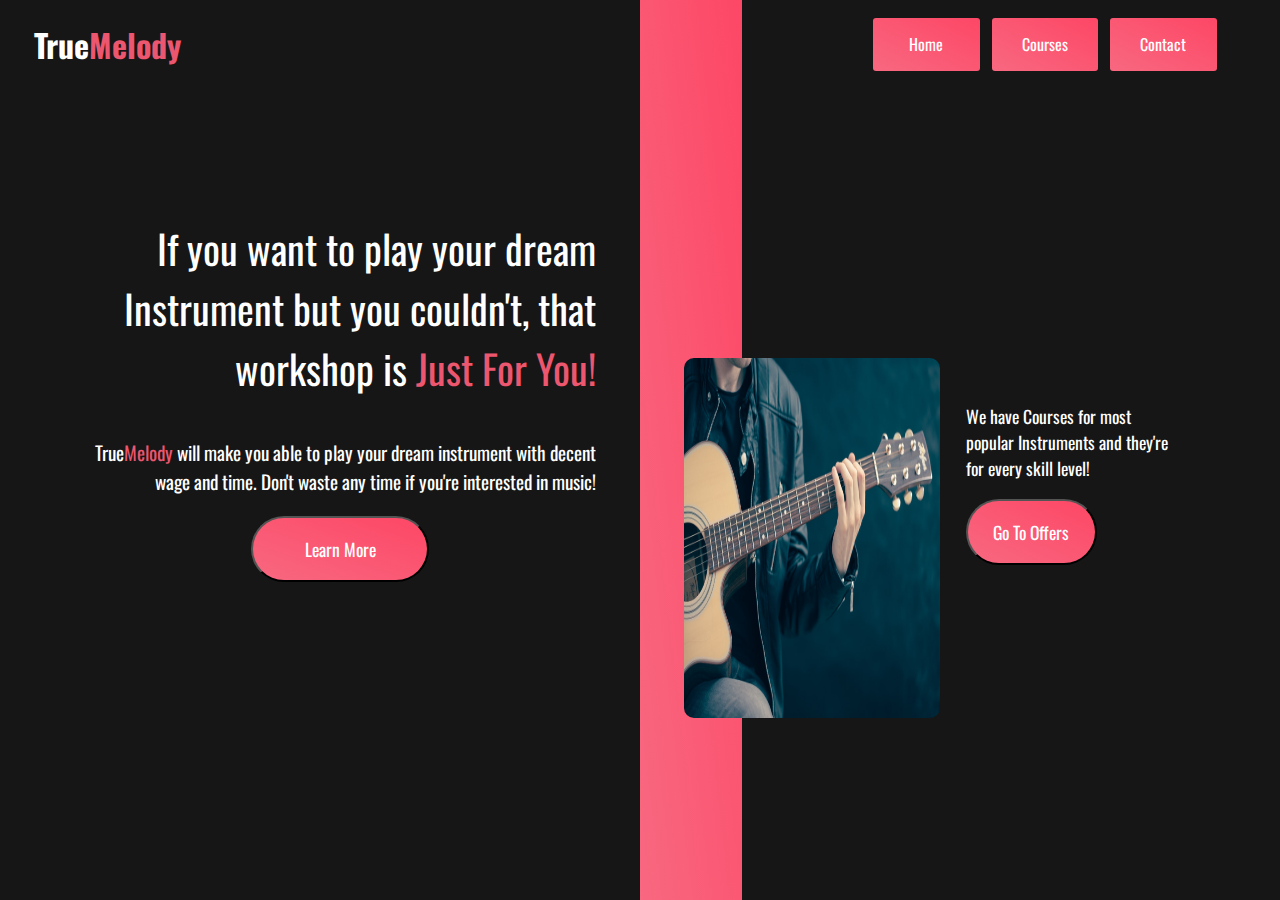
<file: html-css/index.html>
<!DOCTYPE html>
<html lang="en">
<head>
    <meta charset="UTF-8">
    <meta http-equiv="X-UA-Compatible" content="IE=edge">
    <meta name="viewport" content="width=device-width, initial-scale=1.0">
    <link rel="stylesheet" href="index.css">
    <title>True Melody, for make you play your dream Instrument!</title>
</head>
<body>

    <!-- This project is just for show my Front-End skills. If there is any wrong information exist in
    this website, ı'm not responsible for that. All pictures have free to use license. -->

    <div class="backline"></div> 
    
    <header class="flex-one">
            <div class="logo">
                <span class="lfirst">True</span><span class="lsecond">Melody</span>
            </div>
            <div class="mobileupperbuttondiv">
                <button class="upperbuttons mddmenu"><p class="mddmenu" style="color: white; font-family: 'Oswald', Arial">Menu</p></button>
                <div class="mddlist">
                    <button class="mddbutton"><a href="index.html">Home</a></button>
                    <button class="mddbutton"><a href="courses.html">Courses</a></button>
                    <button class="mddbutton"><a href="contact.html">Contact</a></button>
                </div>
            </div>
            <div class="upperbuttonsdiv">
                <button class="upperbuttons"><a href="index.html">Home</a></button>
                <button onmouseover="ddlist.classList.toggle('ddlistopening')" onmouseout="ddlist.classList.remove('ddlistopening')" class="upperbuttons ddmenu"><a href="courses.html">Courses</a></button>
                <div class="ddlist">
                    <button onmouseover="ddlist.classList.add('ddlistopening')" onmouseout="ddlist.classList.remove('ddlistopening')" class="ddbutton"><a href="stringedinstruments.html">Stringed Instruments</a></button>
                    <button onmouseover="ddlist.classList.add('ddlistopening')" onmouseout="ddlist.classList.remove('ddlistopening')" class="ddbutton"><a href="percussioninstruments.html">Percussion Instruments</a></button>
                    <button onmouseover="ddlist.classList.add('ddlistopening')" onmouseout="ddlist.classList.remove('ddlistopening')" class="ddbutton"><a href="windinstruments.html">Wind Instrument</a></button>
                    <button onmouseover="ddlist.classList.add('ddlistopening')" onmouseout="ddlist.classList.remove('ddlistopening')" class="ddbutton"><a href="claviers.html">Claviers</a></button>
                </div>
                <button class="upperbuttons"><a href="contact.html">Contact</a></button>
            </div>
    </header>

    <main class="flex-two">
        <div class="leftsection">
            <p class="bigstring">
                <p class="lsleftupperstring">If you want to play your dream Instrument but you couldn't, that workshop is <span style="color: #ec566f;">Just For You!</span></p>
                <p class="lsleftdownstring">True<span style="color: #ec566f;">Melody</span> will make you able to play your dream instrument with decent wage and time. Don't waste any time if you're interested in music! </p>
                <button class="learnmorebutton"><a href="courses.html" style="color: white; text-decoration:none;">Learn More</a></button>
            </p>
        </div>
        <div class="rightsection">
            <img src="img/pexels-pixabay-33597.jpg" alt="Man Holding guitar">
            <div class="rightsectionrightside">
                <p class="rsrightstring">We have Courses for most popular Instruments and they're for every skill level!</p>
                <button class="gotooffersbutton"><a href="contact.html" style="text-decoration: none; color: white;">Go To Offers</a></button>
            </div>
        </div>
    </main>

   

    

    <script>
        let ddmenu = document.querySelector(".ddmenu");
        let ddlist = document.querySelector(".ddlist");
        let mddmenu = document.querySelector(".mddmenu");
        let mddlist = document.querySelector(".mddlist");
        let body = document.querySelector("body");

        ddmenu.addEventListener("click", () => {
            ddlist.classList.toggle("ddlistopening");
        });

        body.addEventListener("click", () => {
            ddlist.classList.remove("ddlistopening");
        });

        mddmenu.addEventListener("click", () => {
            mddlist.classList.toggle("mddlistopening");
        });
    </script>
</body>
</html>
</file>
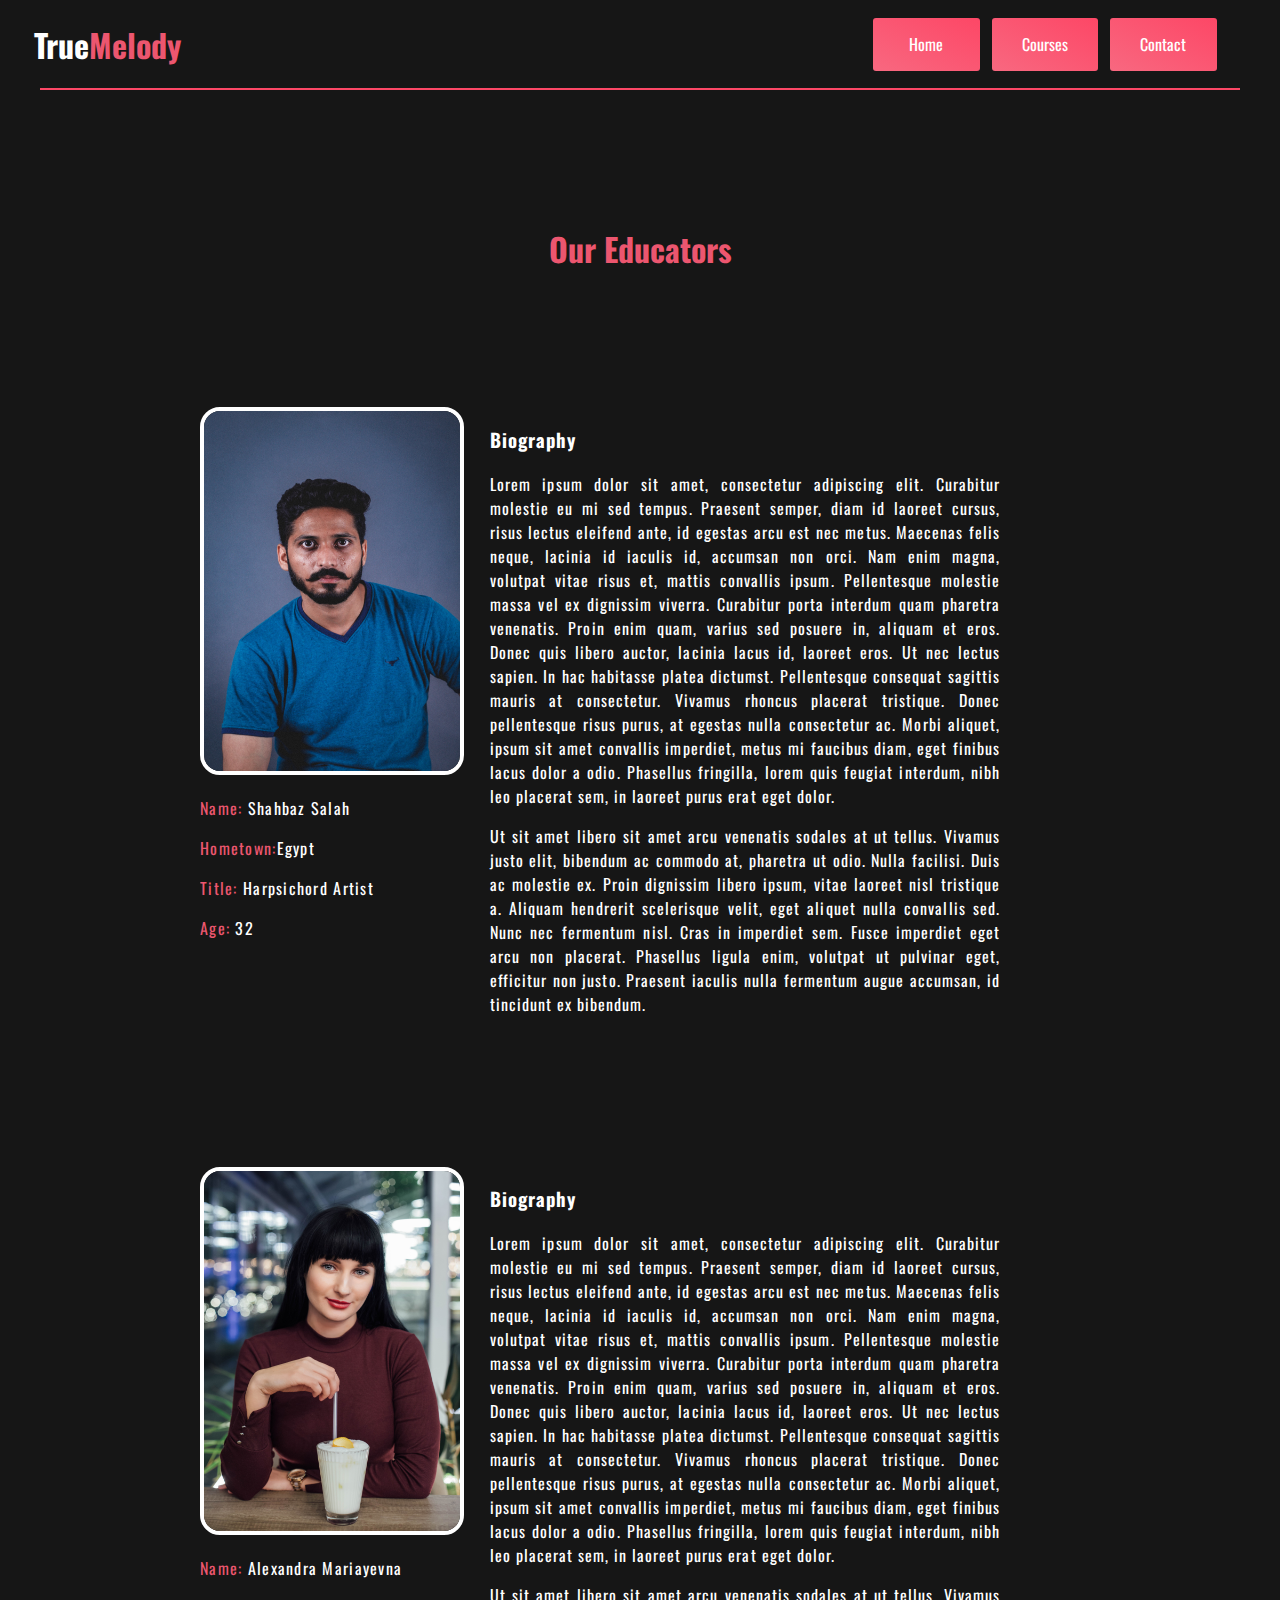
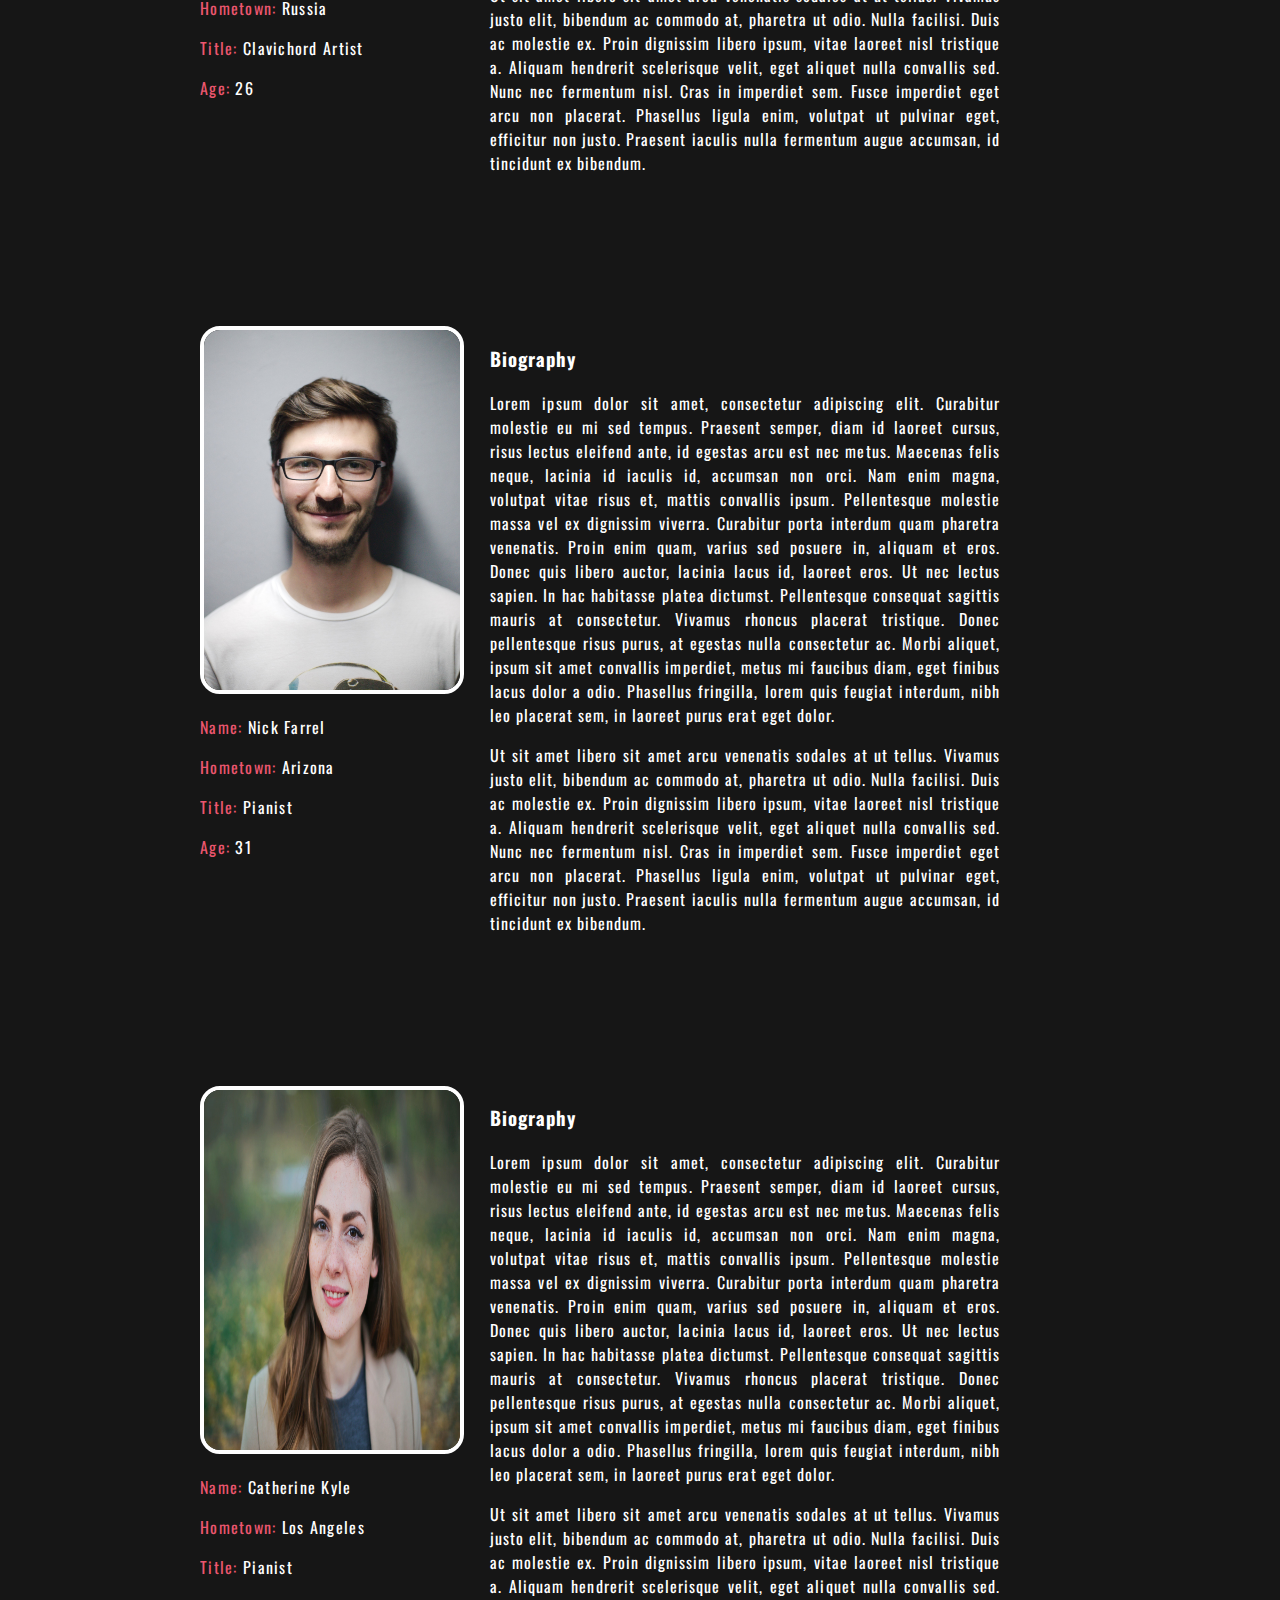
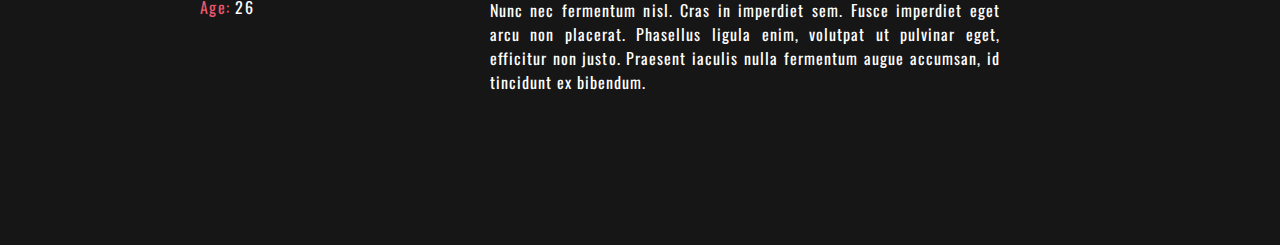
<file: html-css/claviers.html>
<!DOCTYPE html>
<html lang="en">
<head>
    <meta charset="UTF-8">
    <meta http-equiv="X-UA-Compatible" content="IE=edge">
    <meta name="viewport" content="width=device-width, initial-scale=1.0">
    <link rel="stylesheet" href="instrumenteducators.css">
    <title>Claviers</title>
</head>
<body>
    <header class="flex-one">
        <div class="logo">
            <span class="lfirst">True</span><span class="lsecond">Melody</span>
        </div>

        <div class="mobileupperbuttondiv">
            <button class="upperbuttons mddmenu"><p class="mddmenu" style="color: white; font-family: 'Oswald', Arial">Menu</p></button>
            <div class="mddlist">
                <button class="mddbutton"><a href="index.html">Home</a></button>
                <button class="mddbutton"><a href="courses.html">Courses</a></button>
                <button class="mddbutton"><a href="contact.html">Contact</a></button>
            </div>
        </div>

        <div class="upperbuttonsdiv">
            <button class="upperbuttons"><a href="index.html">Home</a></button>
            <button onmouseover="ddlist.classList.toggle('ddlistopening')" onmouseout="ddlist.classList.remove('ddlistopening')" class="upperbuttons ddmenu"><a href="courses.html">Courses</a></button>
            <div class="ddlist">
                <button onmouseover="ddlist.classList.add('ddlistopening')" onmouseout="ddlist.classList.remove('ddlistopening')" class="ddbutton"><a href="stringedinstruments.html">Stringed Instruments</a></button>
                <button onmouseover="ddlist.classList.add('ddlistopening')" onmouseout="ddlist.classList.remove('ddlistopening')" class="ddbutton"><a href="percussioninstruments.html">Percussion Instruments</a></button>
                <button onmouseover="ddlist.classList.add('ddlistopening')" onmouseout="ddlist.classList.remove('ddlistopening')" class="ddbutton"><a href="windinstruments.html">Wind Instrument</a></button>
                <button onmouseover="ddlist.classList.add('ddlistopening')" onmouseout="ddlist.classList.remove('ddlistopening')" class="ddbutton"><a href="claviers.html">Claviers</a></button>
            </div>
            <button class="upperbuttons"><a href="contact.html">Contact</a></button>
        </div>
</header>

<h1 class="educatorstitle">Our Educators</h1>

<div class="grid-portfolios">
    <div class="portfolio">
        <div class="leftside">
            <img src="img/New pexels-media-2117283-1659405664228 (3).jpeg" alt="Music Teacher">
            <div class="information">
                <p><span style="color: #ec566f;">Name:</span> Shahbaz Salah</p>
                <p><span style="color: #ec566f;">Hometown:</span>Egypt</p>
                <p><span style="color: #ec566f;">Title:</span> Harpsichord Artist</p>
                <p><span style="color: #ec566f;">Age:</span> 32</p>
            </div>
        </div>

        <div class="rightside">
            <h3>Biography</h3>

            <p>Lorem ipsum dolor sit amet, consectetur adipiscing elit. Curabitur molestie eu mi sed tempus. Praesent semper, diam id laoreet cursus, risus lectus eleifend ante, id egestas arcu est nec metus. Maecenas felis neque, lacinia id iaculis id, accumsan non orci. Nam enim magna, volutpat vitae risus et, mattis convallis ipsum. Pellentesque molestie massa vel ex dignissim viverra. Curabitur porta interdum quam pharetra venenatis. Proin enim quam, varius sed posuere in, aliquam et eros. Donec quis libero auctor, lacinia lacus id, laoreet eros. Ut nec lectus sapien. In hac habitasse platea dictumst. Pellentesque consequat sagittis mauris at consectetur. Vivamus rhoncus placerat tristique. Donec pellentesque risus purus, at egestas nulla consectetur ac. Morbi aliquet, ipsum sit amet convallis imperdiet, metus mi faucibus diam, eget finibus lacus dolor a odio. Phasellus fringilla, lorem quis feugiat interdum, nibh leo placerat sem, in laoreet purus erat eget dolor.</p>

            <p>Ut sit amet libero sit amet arcu venenatis sodales at ut tellus. Vivamus justo elit, bibendum ac commodo at, pharetra ut odio. Nulla facilisi. Duis ac molestie ex. Proin dignissim libero ipsum, vitae laoreet nisl tristique a. Aliquam hendrerit scelerisque velit, eget aliquet nulla convallis sed. Nunc nec fermentum nisl. Cras in imperdiet sem. Fusce imperdiet eget arcu non placerat. Phasellus ligula enim, volutpat ut pulvinar eget, efficitur non justo. Praesent iaculis nulla fermentum augue accumsan, id tincidunt ex bibendum.</p>

        </div>
    </div>

    <div class="portfolio">
        <div class="leftside">
            <img src="img/New pexels-media-2117283-1659405664228 (6).jpeg" alt="Music Teacher">
            <div class="information">
                <p><span style="color: #ec566f;">Name:</span> Alexandra Mariayevna</p>
                <p><span style="color: #ec566f;">Hometown:</span> Russia</p>
                <p><span style="color: #ec566f;">Title:</span> Clavichord Artist</p>
                <p><span style="color: #ec566f;">Age:</span> 26</p>
            </div>
        </div>

        <div class="rightside">
            <h3>Biography</h3>

            <p>Lorem ipsum dolor sit amet, consectetur adipiscing elit. Curabitur molestie eu mi sed tempus. Praesent semper, diam id laoreet cursus, risus lectus eleifend ante, id egestas arcu est nec metus. Maecenas felis neque, lacinia id iaculis id, accumsan non orci. Nam enim magna, volutpat vitae risus et, mattis convallis ipsum. Pellentesque molestie massa vel ex dignissim viverra. Curabitur porta interdum quam pharetra venenatis. Proin enim quam, varius sed posuere in, aliquam et eros. Donec quis libero auctor, lacinia lacus id, laoreet eros. Ut nec lectus sapien. In hac habitasse platea dictumst. Pellentesque consequat sagittis mauris at consectetur. Vivamus rhoncus placerat tristique. Donec pellentesque risus purus, at egestas nulla consectetur ac. Morbi aliquet, ipsum sit amet convallis imperdiet, metus mi faucibus diam, eget finibus lacus dolor a odio. Phasellus fringilla, lorem quis feugiat interdum, nibh leo placerat sem, in laoreet purus erat eget dolor.</p>

            <p>Ut sit amet libero sit amet arcu venenatis sodales at ut tellus. Vivamus justo elit, bibendum ac commodo at, pharetra ut odio. Nulla facilisi. Duis ac molestie ex. Proin dignissim libero ipsum, vitae laoreet nisl tristique a. Aliquam hendrerit scelerisque velit, eget aliquet nulla convallis sed. Nunc nec fermentum nisl. Cras in imperdiet sem. Fusce imperdiet eget arcu non placerat. Phasellus ligula enim, volutpat ut pulvinar eget, efficitur non justo. Praesent iaculis nulla fermentum augue accumsan, id tincidunt ex bibendum.</p>

        </div>
    </div>

    <div class="portfolio">
        <div class="leftside">
            <img src="img/pexels-media-220453-1659216116475.jpeg" alt="Music Teacher">
            <div class="information">
                <p><span style="color: #ec566f;">Name:</span> Nick Farrel</p>
                <p><span style="color: #ec566f;">Hometown:</span> Arizona</p>
                <p><span style="color: #ec566f;">Title:</span> Pianist</p>
                <p><span style="color: #ec566f;">Age:</span> 31</p>
            </div>
        </div>

        <div class="rightside">
            <h3>Biography</h3>

            <p>Lorem ipsum dolor sit amet, consectetur adipiscing elit. Curabitur molestie eu mi sed tempus. Praesent semper, diam id laoreet cursus, risus lectus eleifend ante, id egestas arcu est nec metus. Maecenas felis neque, lacinia id iaculis id, accumsan non orci. Nam enim magna, volutpat vitae risus et, mattis convallis ipsum. Pellentesque molestie massa vel ex dignissim viverra. Curabitur porta interdum quam pharetra venenatis. Proin enim quam, varius sed posuere in, aliquam et eros. Donec quis libero auctor, lacinia lacus id, laoreet eros. Ut nec lectus sapien. In hac habitasse platea dictumst. Pellentesque consequat sagittis mauris at consectetur. Vivamus rhoncus placerat tristique. Donec pellentesque risus purus, at egestas nulla consectetur ac. Morbi aliquet, ipsum sit amet convallis imperdiet, metus mi faucibus diam, eget finibus lacus dolor a odio. Phasellus fringilla, lorem quis feugiat interdum, nibh leo placerat sem, in laoreet purus erat eget dolor.</p>

            <p>Ut sit amet libero sit amet arcu venenatis sodales at ut tellus. Vivamus justo elit, bibendum ac commodo at, pharetra ut odio. Nulla facilisi. Duis ac molestie ex. Proin dignissim libero ipsum, vitae laoreet nisl tristique a. Aliquam hendrerit scelerisque velit, eget aliquet nulla convallis sed. Nunc nec fermentum nisl. Cras in imperdiet sem. Fusce imperdiet eget arcu non placerat. Phasellus ligula enim, volutpat ut pulvinar eget, efficitur non justo. Praesent iaculis nulla fermentum augue accumsan, id tincidunt ex bibendum.</p>

        </div>
    </div>

    <div class="portfolio">
        <div class="leftside">
            <img src="img/pexels-media-762020-1659216096920.jpeg" alt="Music Teacher">
            <div class="information">
                <p><span style="color: #ec566f;">Name:</span> Catherine Kyle</p>
                <p><span style="color: #ec566f;">Hometown:</span> Los Angeles</p>
                <p><span style="color: #ec566f;">Title:</span> Pianist</p>
                <p><span style="color: #ec566f;">Age:</span> 26</p>
            </div>
        </div>
    
        <div class="rightside">
            <h3>Biography</h3>
    
            <p>Lorem ipsum dolor sit amet, consectetur adipiscing elit. Curabitur molestie eu mi sed tempus. Praesent semper, diam id laoreet cursus, risus lectus eleifend ante, id egestas arcu est nec metus. Maecenas felis neque, lacinia id iaculis id, accumsan non orci. Nam enim magna, volutpat vitae risus et, mattis convallis ipsum. Pellentesque molestie massa vel ex dignissim viverra. Curabitur porta interdum quam pharetra venenatis. Proin enim quam, varius sed posuere in, aliquam et eros. Donec quis libero auctor, lacinia lacus id, laoreet eros. Ut nec lectus sapien. In hac habitasse platea dictumst. Pellentesque consequat sagittis mauris at consectetur. Vivamus rhoncus placerat tristique. Donec pellentesque risus purus, at egestas nulla consectetur ac. Morbi aliquet, ipsum sit amet convallis imperdiet, metus mi faucibus diam, eget finibus lacus dolor a odio. Phasellus fringilla, lorem quis feugiat interdum, nibh leo placerat sem, in laoreet purus erat eget dolor.</p>
    
            <p>Ut sit amet libero sit amet arcu venenatis sodales at ut tellus. Vivamus justo elit, bibendum ac commodo at, pharetra ut odio. Nulla facilisi. Duis ac molestie ex. Proin dignissim libero ipsum, vitae laoreet nisl tristique a. Aliquam hendrerit scelerisque velit, eget aliquet nulla convallis sed. Nunc nec fermentum nisl. Cras in imperdiet sem. Fusce imperdiet eget arcu non placerat. Phasellus ligula enim, volutpat ut pulvinar eget, efficitur non justo. Praesent iaculis nulla fermentum augue accumsan, id tincidunt ex bibendum.</p>
    
        </div>
    </div>

</div>


</div>

    <script>
        let ddmenu = document.querySelector(".ddmenu");
        let ddlist = document.querySelector(".ddlist");
        let mddmenu = document.querySelector(".mddmenu");
        let mddlist = document.querySelector(".mddlist");
        let body = document.querySelector("body");

        ddmenu.addEventListener("click", () => {
            ddlist.classList.toggle("ddlistopening");
        });

        body.addEventListener("click", () => {
            ddlist.classList.remove("ddlistopening");
        });

        mddmenu.addEventListener("click", () => {
            mddlist.classList.toggle("mddlistopening");
        });
    </script>
</body>
</html>
</file>
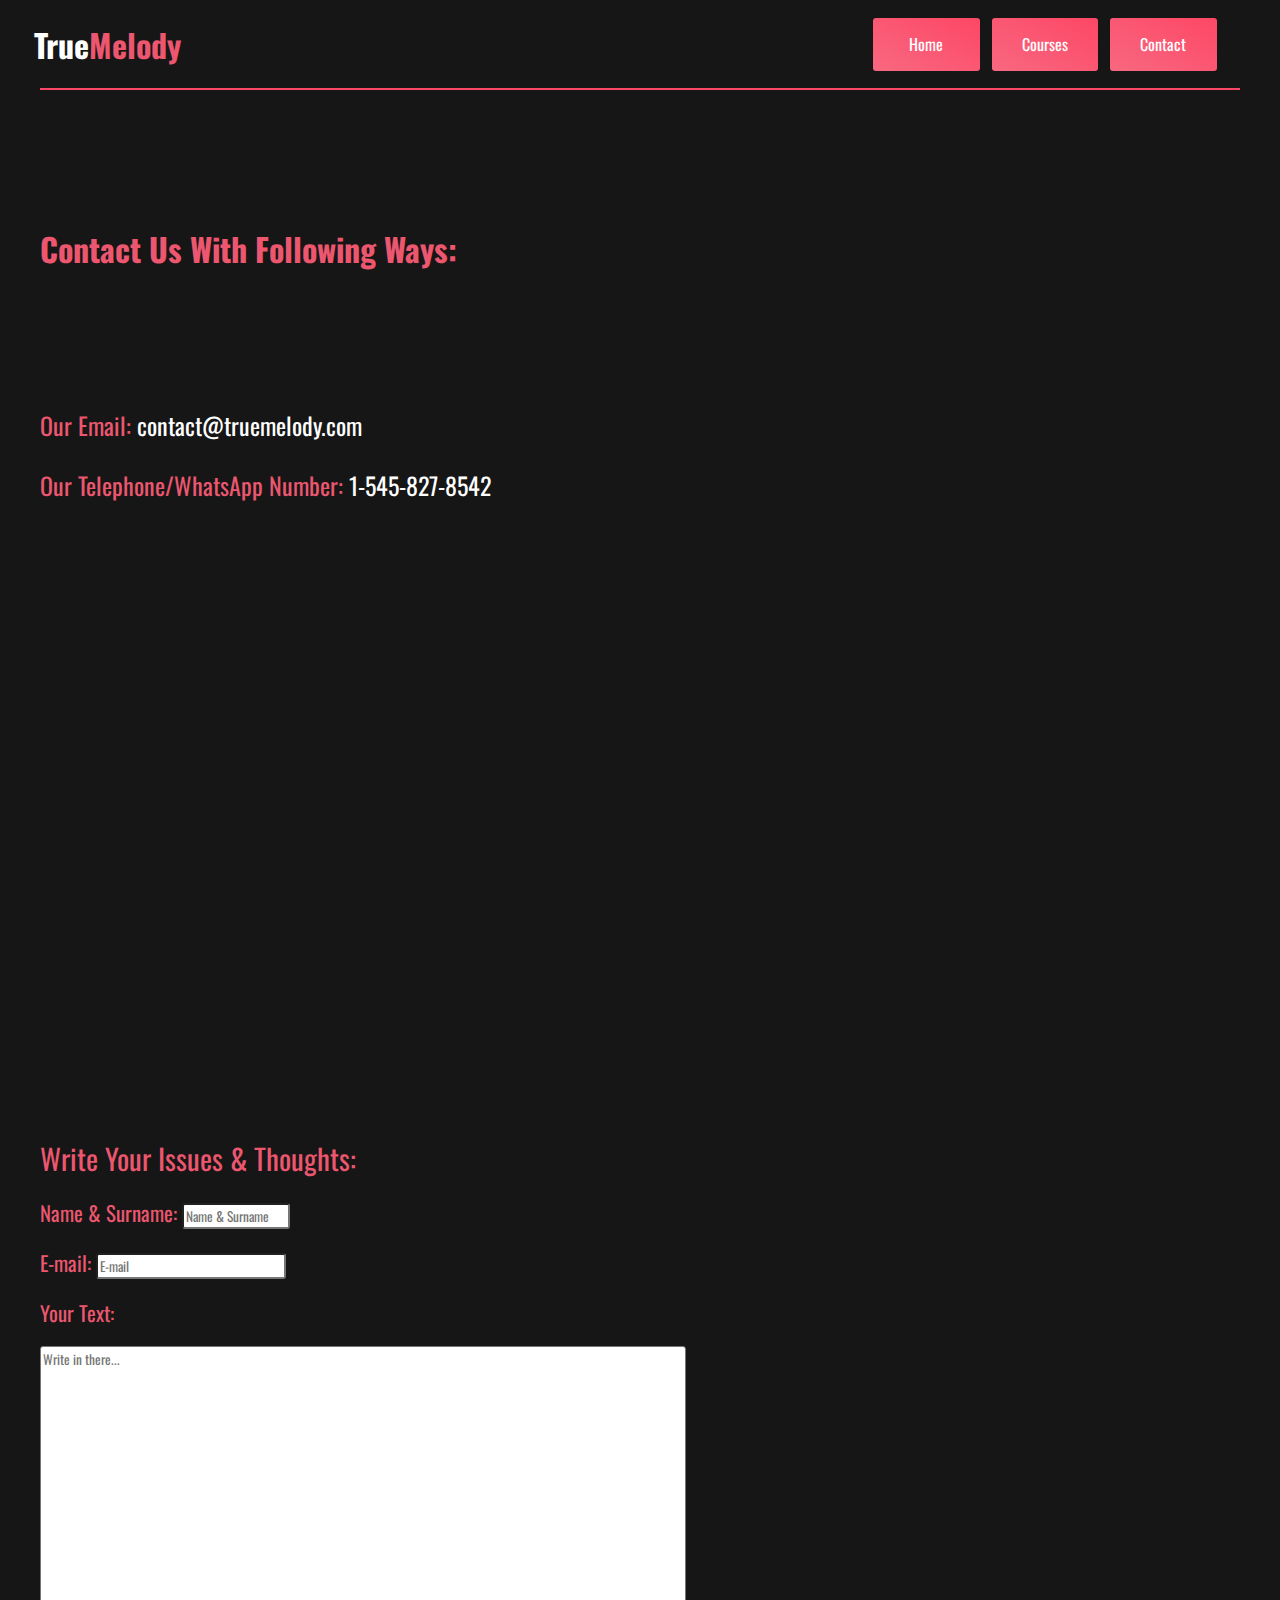
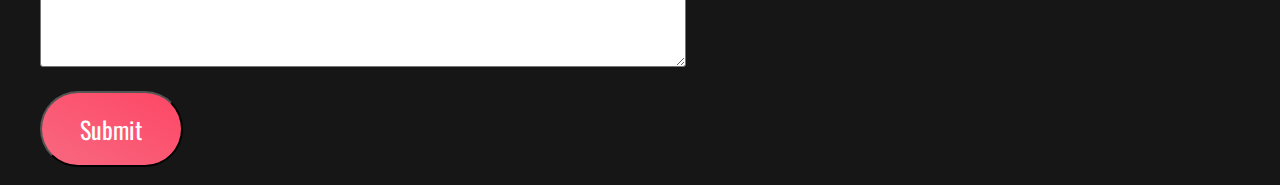
<file: html-css/contact.html>
<!DOCTYPE html>
<html lang="en">
<head>
    <meta charset="UTF-8">
    <meta http-equiv="X-UA-Compatible" content="IE=edge">
    <meta name="viewport" content="width=device-width, initial-scale=1.0">
    <link rel="stylesheet" href="contact.css">
    <title>Stringed İnstruments</title>
</head>
<body>
    <header class="flex-one">
        <div class="logo">
            <span class="lfirst">True</span><span class="lsecond">Melody</span>
        </div>

        <div class="mobileupperbuttondiv">
            <button class="upperbuttons mddmenu"><p class="mddmenu" style="color: white; font-family: 'Oswald', Arial">Menu</p></button>
            <div class="mddlist">
                <button class="mddbutton"><a href="index.html">Home</a></button>
                <button class="mddbutton"><a href="courses.html">Courses</a></button>
                <button class="mddbutton"><a href="contact.html">Contact</a></button>
            </div>
        </div>

        <div class="upperbuttonsdiv">
            <button class="upperbuttons"><a href="index.html">Home</a></button>
            <button onmouseover="ddlist.classList.toggle('ddlistopening')" onmouseout="ddlist.classList.remove('ddlistopening')" class="upperbuttons ddmenu"><a href="courses.html">Courses</a></button>
            <div class="ddlist">
                <button onmouseover="ddlist.classList.add('ddlistopening')" onmouseout="ddlist.classList.remove('ddlistopening')" class="ddbutton"><a href="stringedinstruments.html">Stringed Instruments</a></button>
                <button onmouseover="ddlist.classList.add('ddlistopening')" onmouseout="ddlist.classList.remove('ddlistopening')" class="ddbutton"><a href="percussioninstruments.html">Percussion Instruments</a></button>
                <button onmouseover="ddlist.classList.add('ddlistopening')" onmouseout="ddlist.classList.remove('ddlistopening')" class="ddbutton"><a href="windinstruments.html">Wind Instrument</a></button>
                <button onmouseover="ddlist.classList.add('ddlistopening')" onmouseout="ddlist.classList.remove('ddlistopening')" class="ddbutton"><a href="claviers.html">Claviers</a></button>
            </div>
            <button class="upperbuttons"><a href="contact.html">Contact</a></button>
        </div>
    </header>

    <h1>Contact Us With Following Ways:</h1>

    <main class="contact">
        <p><span style="color: #ec566f;">Our Email:</span> contact@truemelody.com</p>
        <p><span style="color: #ec566f;">Our Telephone/WhatsApp Number:</span> 1-545-827-8542</p>
    </main>

    <div class="map">
        <div class="innermap">
            <iframe src="https://www.google.com/maps/embed?pb=!1m18!1m12!1m3!1d19200.163943133466!2d-73.80132539480906!3d40.721620101186275!2m3!1f0!2f0!3f0!3m2!1i1024!2i768!4f13.1!3m3!1m2!1s0x89c24fa5d33f083b%3A0xc80b8f06e177fe62!2sNew%20York%2C%20Amerika%20Birle%C5%9Fik%20Devletleri!5e0!3m2!1str!2str!4v1659477512153!5m2!1str!2str" width="600" height="450" style="border:0;" allowfullscreen="" loading="lazy" referrerpolicy="no-referrer-when-downgrade"></iframe>
        </div>
    </div>

    <div class="contactform">
        <form >
            <p>Write Your Issues & Thoughts:</p>
            <label for="name">Name & Surname:</label>
            <input type="text" name="name" id="" required placeholder="Name & Surname">
            <br>
            <label for="Email">E-mail:</label>
            <input type="email" name="" id="" required placeholder="E-mail">
            <br>
            <label for="textarea">Your Text:</label>
            <br>
            <textarea name="textarea" id="" cols="30" rows="10" required placeholder="Write in there..."></textarea>
            <br>
            <input type="submit" value="Submit">
        </form>
    </div>

    <script>
        let ddmenu = document.querySelector(".ddmenu");
        let ddlist = document.querySelector(".ddlist");
        let mddmenu = document.querySelector(".mddmenu");
        let mddlist = document.querySelector(".mddlist");
        let body = document.querySelector("body");

        ddmenu.addEventListener("click", () => {
            ddlist.classList.toggle("ddlistopening");
        });

        body.addEventListener("click", () => {
            ddlist.classList.remove("ddlistopening");
        });

        mddmenu.addEventListener("click", () => {
            mddlist.classList.toggle("mddlistopening");
        });
    </script>

</body>
</file>
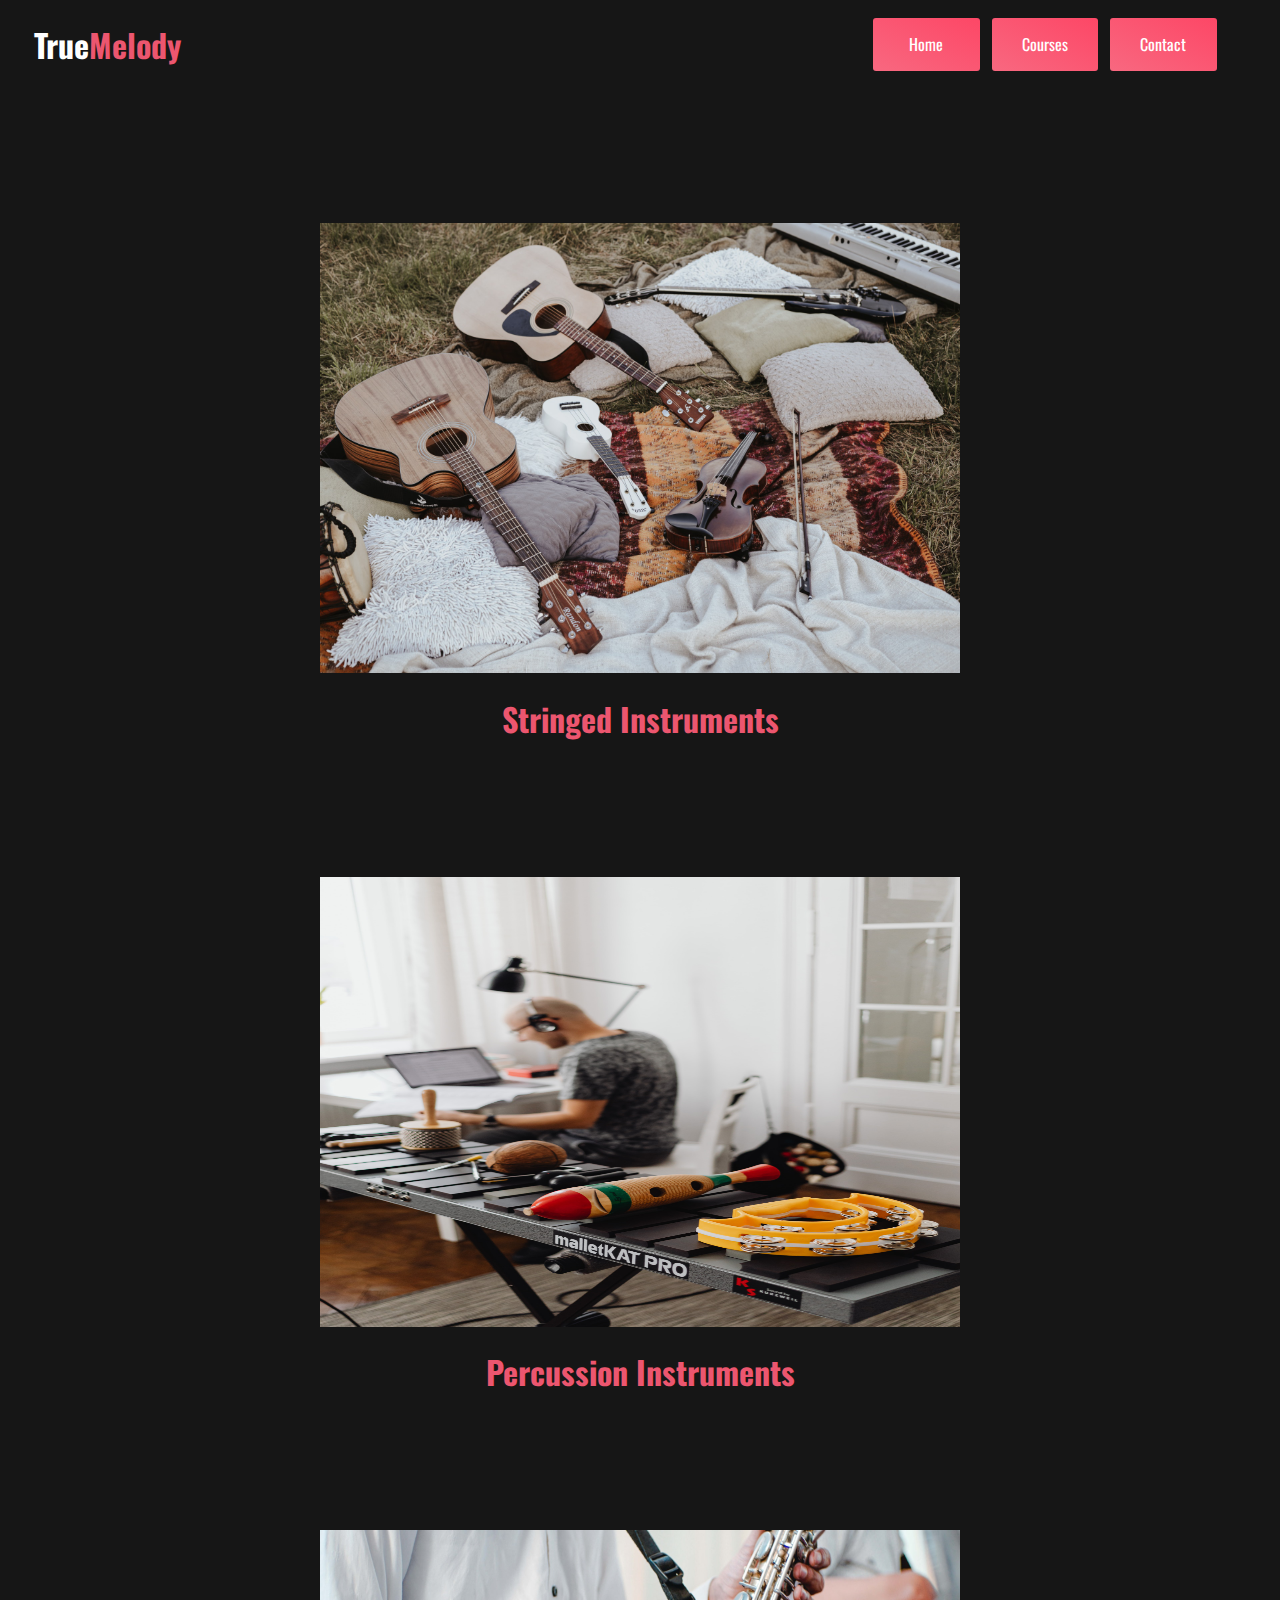
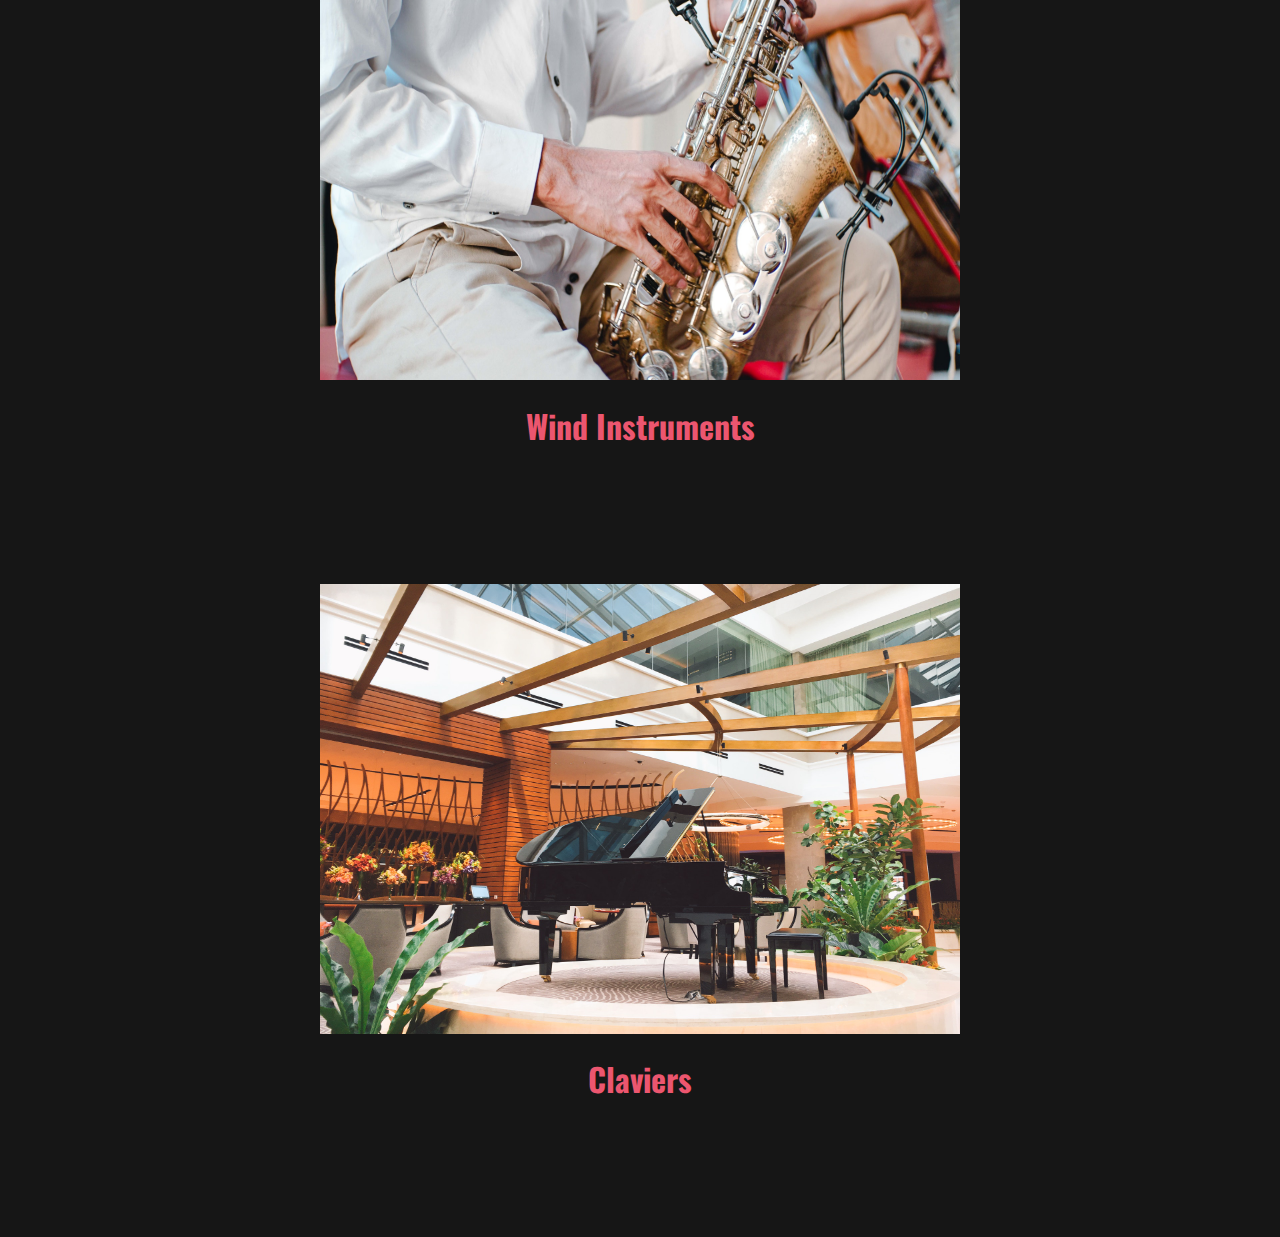
<file: html-css/courses.html>
<!DOCTYPE html>
<html lang="en">
<head>
    <meta charset="UTF-8">
    <meta http-equiv="X-UA-Compatible" content="IE=edge">
    <meta name="viewport" content="width=device-width, initial-scale=1.0">
    <link rel="stylesheet" href="courses.css">
    <title>Our Courses</title>
</head>
<body>
    <header class="flex-one">
        <div class="logo">
            <span class="lfirst">True</span><span class="lsecond">Melody</span>
        </div>
        <div class="mobileupperbuttondiv">
            <button class="upperbuttons mddmenu"><p class="mddmenu" style="color: white; font-family: 'Oswald', Arial">Menu</p></button>
            <div class="mddlist">
                <button class="mddbutton"><a href="index.html">Home</a></button>
                <button class="mddbutton"><a href="courses.html">Courses</a></button>
                <button class="mddbutton"><a href="contact.html">Contact</a></button>
            </div>
        </div>
        <div class="upperbuttonsdiv">
            <button class="upperbuttons"><a href="index.html">Home</a></button>
            <button onmouseover="ddlist.classList.toggle('ddlistopening')" onmouseout="ddlist.classList.remove('ddlistopening')" class="upperbuttons ddmenu"><a href="courses.html">Courses</a></button>
            <div class="ddlist">
                <button onmouseover="ddlist.classList.add('ddlistopening')" onmouseout="ddlist.classList.remove('ddlistopening')" class="ddbutton"><a href="stringedinstruments.html">Stringed Instruments</a></button>
                <button onmouseover="ddlist.classList.add('ddlistopening')" onmouseout="ddlist.classList.remove('ddlistopening')" class="ddbutton"><a href="percussioninstruments.html">Percussion Instruments</a></button>
                <button onmouseover="ddlist.classList.add('ddlistopening')" onmouseout="ddlist.classList.remove('ddlistopening')" class="ddbutton"><a href="windinstruments.html">Wind Instrument</a></button>
                <button onmouseover="ddlist.classList.add('ddlistopening')" onmouseout="ddlist.classList.remove('ddlistopening')" class="ddbutton"><a href="claviers.html">Claviers</a></button>
            </div>
            <button class="upperbuttons"><a href="contact.html">Contact</a></button>
        </div>
</header>

<div class="coursetypes">
    <img src="img/pexels-media-5622825-1659562507716.jpeg" alt="Stringed Instruments">

    <h1><a href="stringedinstruments.html">Stringed Instruments</a></h1>
</div>

<div class="coursetypes">
        <img src="img/pexels-media-7285177-1659562497332.jpeg" alt="Percussion Instruments">

        <h1><a href="percussioninstruments.html">Percussion Instruments</a></h1>
</div>

<div class="coursetypes">
    <img src="img/pexels-media-3857365-1659562517512.jpeg" alt="Wind Instruments">

    <h1><a href="windinstruments.html">Wind Instruments</a></h1>
</div>

<div class="coursetypes">
        <img src="img/pexels-media-322719-1659562531854.jpeg" alt="Claviers">

        <h1><a href="claviers.html">Claviers</a></h1>
</div>

<script>
    let ddmenu = document.querySelector(".ddmenu");
    let ddlist = document.querySelector(".ddlist");
    let mddmenu = document.querySelector(".mddmenu");
    let mddlist = document.querySelector(".mddlist");
    let body = document.querySelector("body");

    ddmenu.addEventListener("click", () => {
        ddlist.classList.toggle("ddlistopening");
    });

    body.addEventListener("click", () => {
        ddlist.classList.remove("ddlistopening");
    });

    mddmenu.addEventListener("click", () => {
        mddlist.classList.toggle("mddlistopening");
    });
</script>
</body>
</html>
</file>
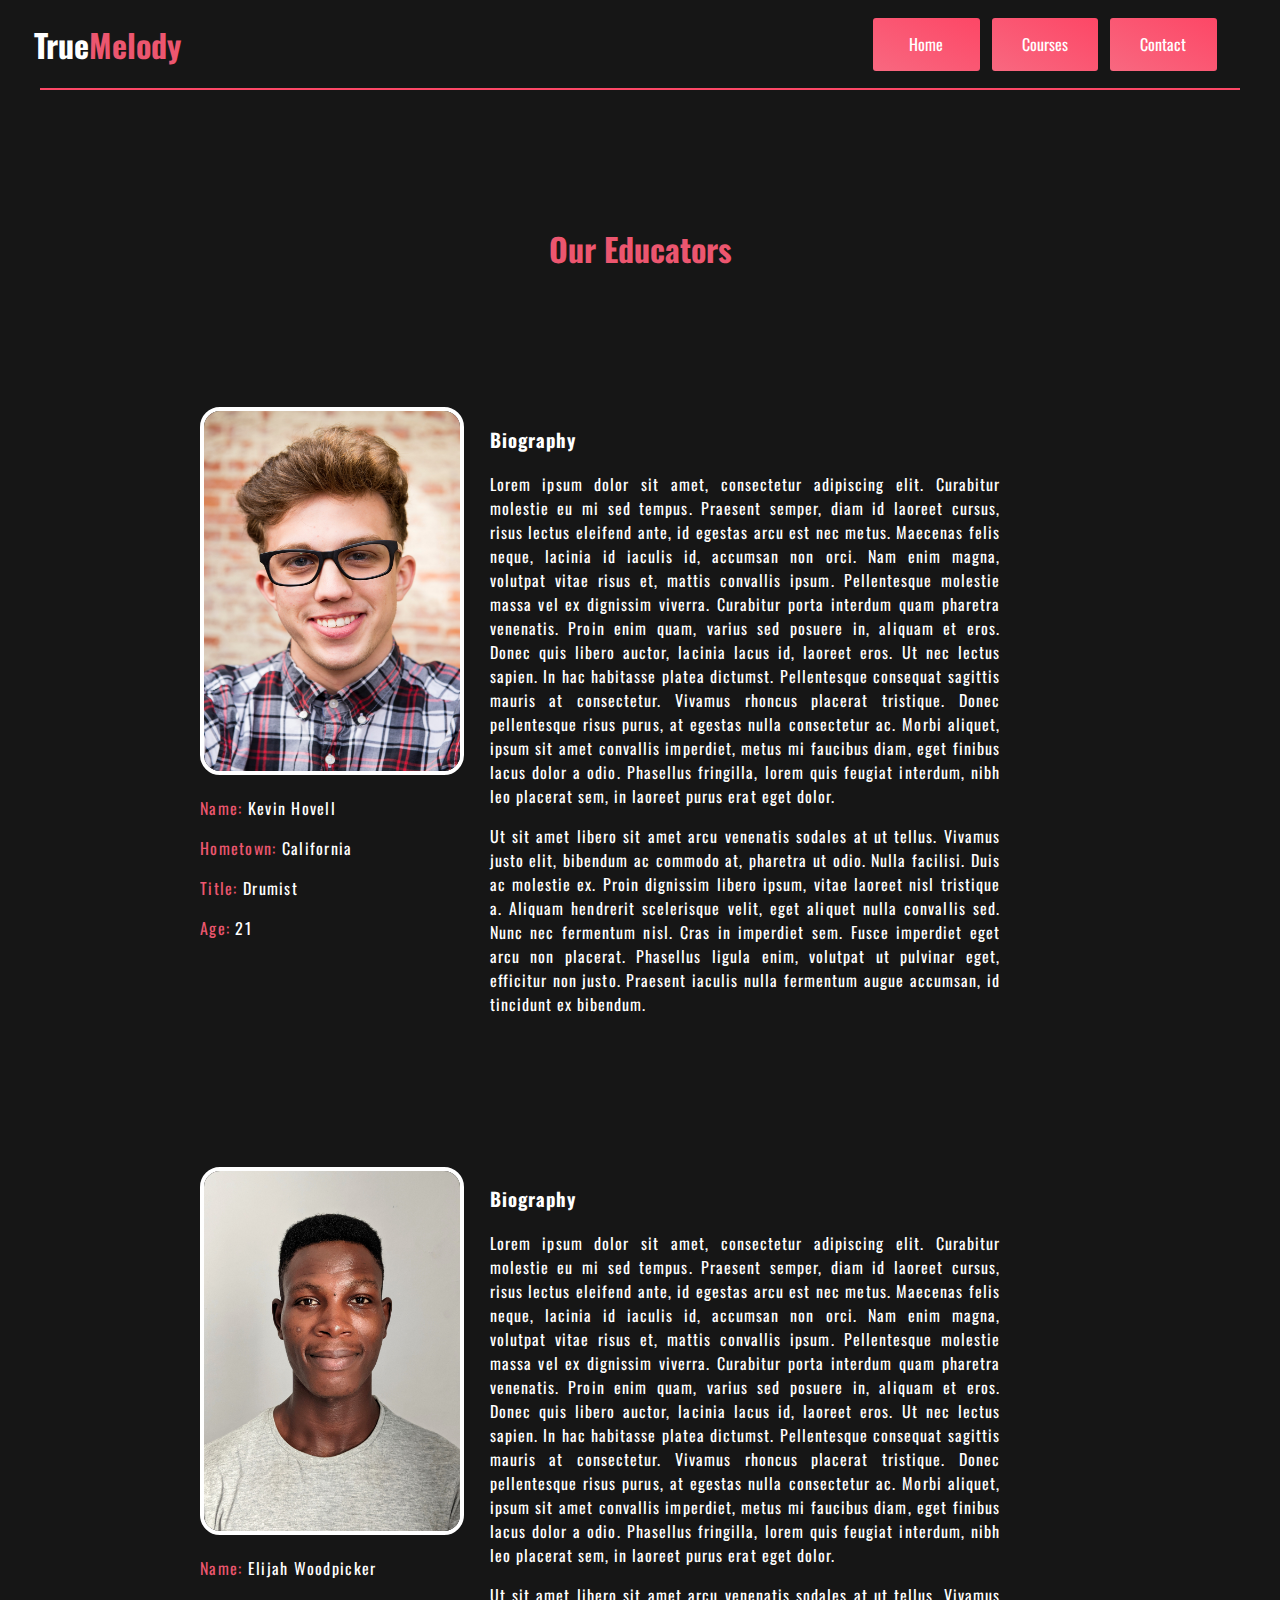
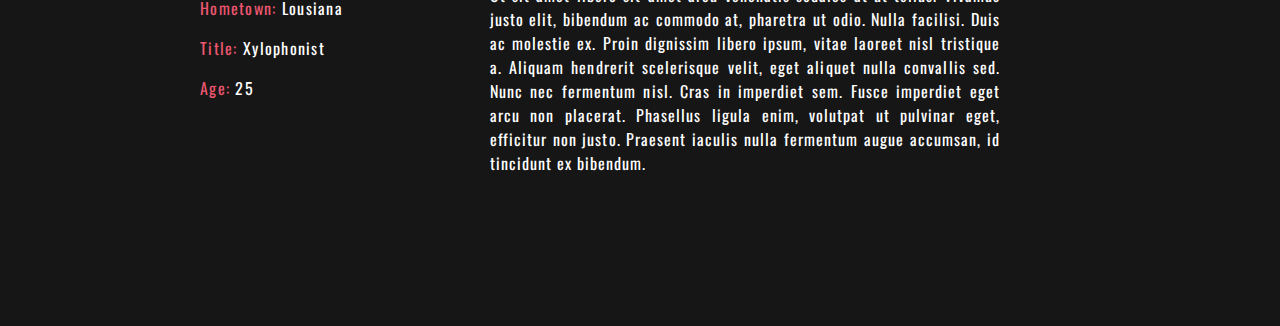
<file: html-css/percussioninstruments.html>
<!DOCTYPE html>
<html lang="en">
<head>
    <meta charset="UTF-8">
    <meta http-equiv="X-UA-Compatible" content="IE=edge">
    <meta name="viewport" content="width=device-width, initial-scale=1.0">
    <link rel="stylesheet" href="instrumenteducators.css">
    <title>Percussion İnstruments</title>
</head>
<body>
    <header class="flex-one">
        <div class="logo">
            <span class="lfirst">True</span><span class="lsecond">Melody</span>
        </div>
        <div class="mobileupperbuttondiv">
            <button class="upperbuttons mddmenu"><p class="mddmenu" style="color: white; font-family: 'Oswald', Arial">Menu</p></button>
            <div class="mddlist">
                <button class="mddbutton"><a href="index.html">Home</a></button>
                <button class="mddbutton"><a href="courses.html">Courses</a></button>
                <button class="mddbutton"><a href="contact.html">Contact</a></button>
            </div>
        </div>
        <div class="upperbuttonsdiv">
            <button class="upperbuttons"><a href="index.html">Home</a></button>
            <button onmouseover="ddlist.classList.toggle('ddlistopening')" onmouseout="ddlist.classList.remove('ddlistopening')" class="upperbuttons ddmenu"><a href="courses.html">Courses</a></button>
            <div class="ddlist">
                <button onmouseover="ddlist.classList.add('ddlistopening')" onmouseout="ddlist.classList.remove('ddlistopening')" class="ddbutton"><a href="stringedinstruments.html">Stringed Instruments</a></button>
                <button onmouseover="ddlist.classList.add('ddlistopening')" onmouseout="ddlist.classList.remove('ddlistopening')" class="ddbutton"><a href="percussioninstruments.html">Percussion Instruments</a></button>
                <button onmouseover="ddlist.classList.add('ddlistopening')" onmouseout="ddlist.classList.remove('ddlistopening')" class="ddbutton"><a href="windinstruments.html">Wind Instrument</a></button>
                <button onmouseover="ddlist.classList.add('ddlistopening')" onmouseout="ddlist.classList.remove('ddlistopening')" class="ddbutton"><a href="claviers.html">Claviers</a></button>
           </div>
            <button class="upperbuttons"><a href="contact.html">Contact</a></button>
        </div>
</header>

<h1 class="educatorstitle">Our Educators</h1>

<div class="grid-portfolios">
    <div class="portfolio">
        <div class="leftside">
            <img src="img/pexels-media-769772-1659216087976.jpeg" alt="Music Teacher">
            <div class="information">
                <p><span style="color: #ec566f;">Name:</span> Kevin Hovell</p>
                <p><span style="color: #ec566f;">Hometown:</span> California</p>
                <p><span style="color: #ec566f;">Title:</span> Drumist</p>
                <p><span style="color: #ec566f;">Age:</span> 21</p>
            </div>
        </div>

        <div class="rightside">
            <h3>Biography</h3>

            <p>Lorem ipsum dolor sit amet, consectetur adipiscing elit. Curabitur molestie eu mi sed tempus. Praesent semper, diam id laoreet cursus, risus lectus eleifend ante, id egestas arcu est nec metus. Maecenas felis neque, lacinia id iaculis id, accumsan non orci. Nam enim magna, volutpat vitae risus et, mattis convallis ipsum. Pellentesque molestie massa vel ex dignissim viverra. Curabitur porta interdum quam pharetra venenatis. Proin enim quam, varius sed posuere in, aliquam et eros. Donec quis libero auctor, lacinia lacus id, laoreet eros. Ut nec lectus sapien. In hac habitasse platea dictumst. Pellentesque consequat sagittis mauris at consectetur. Vivamus rhoncus placerat tristique. Donec pellentesque risus purus, at egestas nulla consectetur ac. Morbi aliquet, ipsum sit amet convallis imperdiet, metus mi faucibus diam, eget finibus lacus dolor a odio. Phasellus fringilla, lorem quis feugiat interdum, nibh leo placerat sem, in laoreet purus erat eget dolor.</p>

            <p>Ut sit amet libero sit amet arcu venenatis sodales at ut tellus. Vivamus justo elit, bibendum ac commodo at, pharetra ut odio. Nulla facilisi. Duis ac molestie ex. Proin dignissim libero ipsum, vitae laoreet nisl tristique a. Aliquam hendrerit scelerisque velit, eget aliquet nulla convallis sed. Nunc nec fermentum nisl. Cras in imperdiet sem. Fusce imperdiet eget arcu non placerat. Phasellus ligula enim, volutpat ut pulvinar eget, efficitur non justo. Praesent iaculis nulla fermentum augue accumsan, id tincidunt ex bibendum.</p>

        </div>
    </div>

    <div class="portfolio">
        <div class="leftside">
            <img src="img/pexels-media-2650090-1659216009312.jpeg" alt="Music Teacher">
            <div class="information">
                <p><span style="color: #ec566f;">Name:</span> Elijah Woodpicker</p>
                <p><span style="color: #ec566f;">Hometown:</span> Lousiana</p>
                <p><span style="color: #ec566f;">Title:</span> Xylophonist</p>
                <p><span style="color: #ec566f;">Age:</span> 25</p>
            </div>
        </div>

        <div class="rightside">
            <h3>Biography</h3>

            <p>Lorem ipsum dolor sit amet, consectetur adipiscing elit. Curabitur molestie eu mi sed tempus. Praesent semper, diam id laoreet cursus, risus lectus eleifend ante, id egestas arcu est nec metus. Maecenas felis neque, lacinia id iaculis id, accumsan non orci. Nam enim magna, volutpat vitae risus et, mattis convallis ipsum. Pellentesque molestie massa vel ex dignissim viverra. Curabitur porta interdum quam pharetra venenatis. Proin enim quam, varius sed posuere in, aliquam et eros. Donec quis libero auctor, lacinia lacus id, laoreet eros. Ut nec lectus sapien. In hac habitasse platea dictumst. Pellentesque consequat sagittis mauris at consectetur. Vivamus rhoncus placerat tristique. Donec pellentesque risus purus, at egestas nulla consectetur ac. Morbi aliquet, ipsum sit amet convallis imperdiet, metus mi faucibus diam, eget finibus lacus dolor a odio. Phasellus fringilla, lorem quis feugiat interdum, nibh leo placerat sem, in laoreet purus erat eget dolor.</p>

            <p>Ut sit amet libero sit amet arcu venenatis sodales at ut tellus. Vivamus justo elit, bibendum ac commodo at, pharetra ut odio. Nulla facilisi. Duis ac molestie ex. Proin dignissim libero ipsum, vitae laoreet nisl tristique a. Aliquam hendrerit scelerisque velit, eget aliquet nulla convallis sed. Nunc nec fermentum nisl. Cras in imperdiet sem. Fusce imperdiet eget arcu non placerat. Phasellus ligula enim, volutpat ut pulvinar eget, efficitur non justo. Praesent iaculis nulla fermentum augue accumsan, id tincidunt ex bibendum.</p>

        </div>
    </div>

    <script>
        let ddmenu = document.querySelector(".ddmenu");
        let ddlist = document.querySelector(".ddlist");
        let mddmenu = document.querySelector(".mddmenu");
        let mddlist = document.querySelector(".mddlist");
        let body = document.querySelector("body");

        ddmenu.addEventListener("click", () => {
            ddlist.classList.toggle("ddlistopening");
        });

        body.addEventListener("click", () => {
            ddlist.classList.remove("ddlistopening");
        });

        mddmenu.addEventListener("click", () => {
            mddlist.classList.toggle("mddlistopening");
        });
    </script>
</body>
</html>
</file>
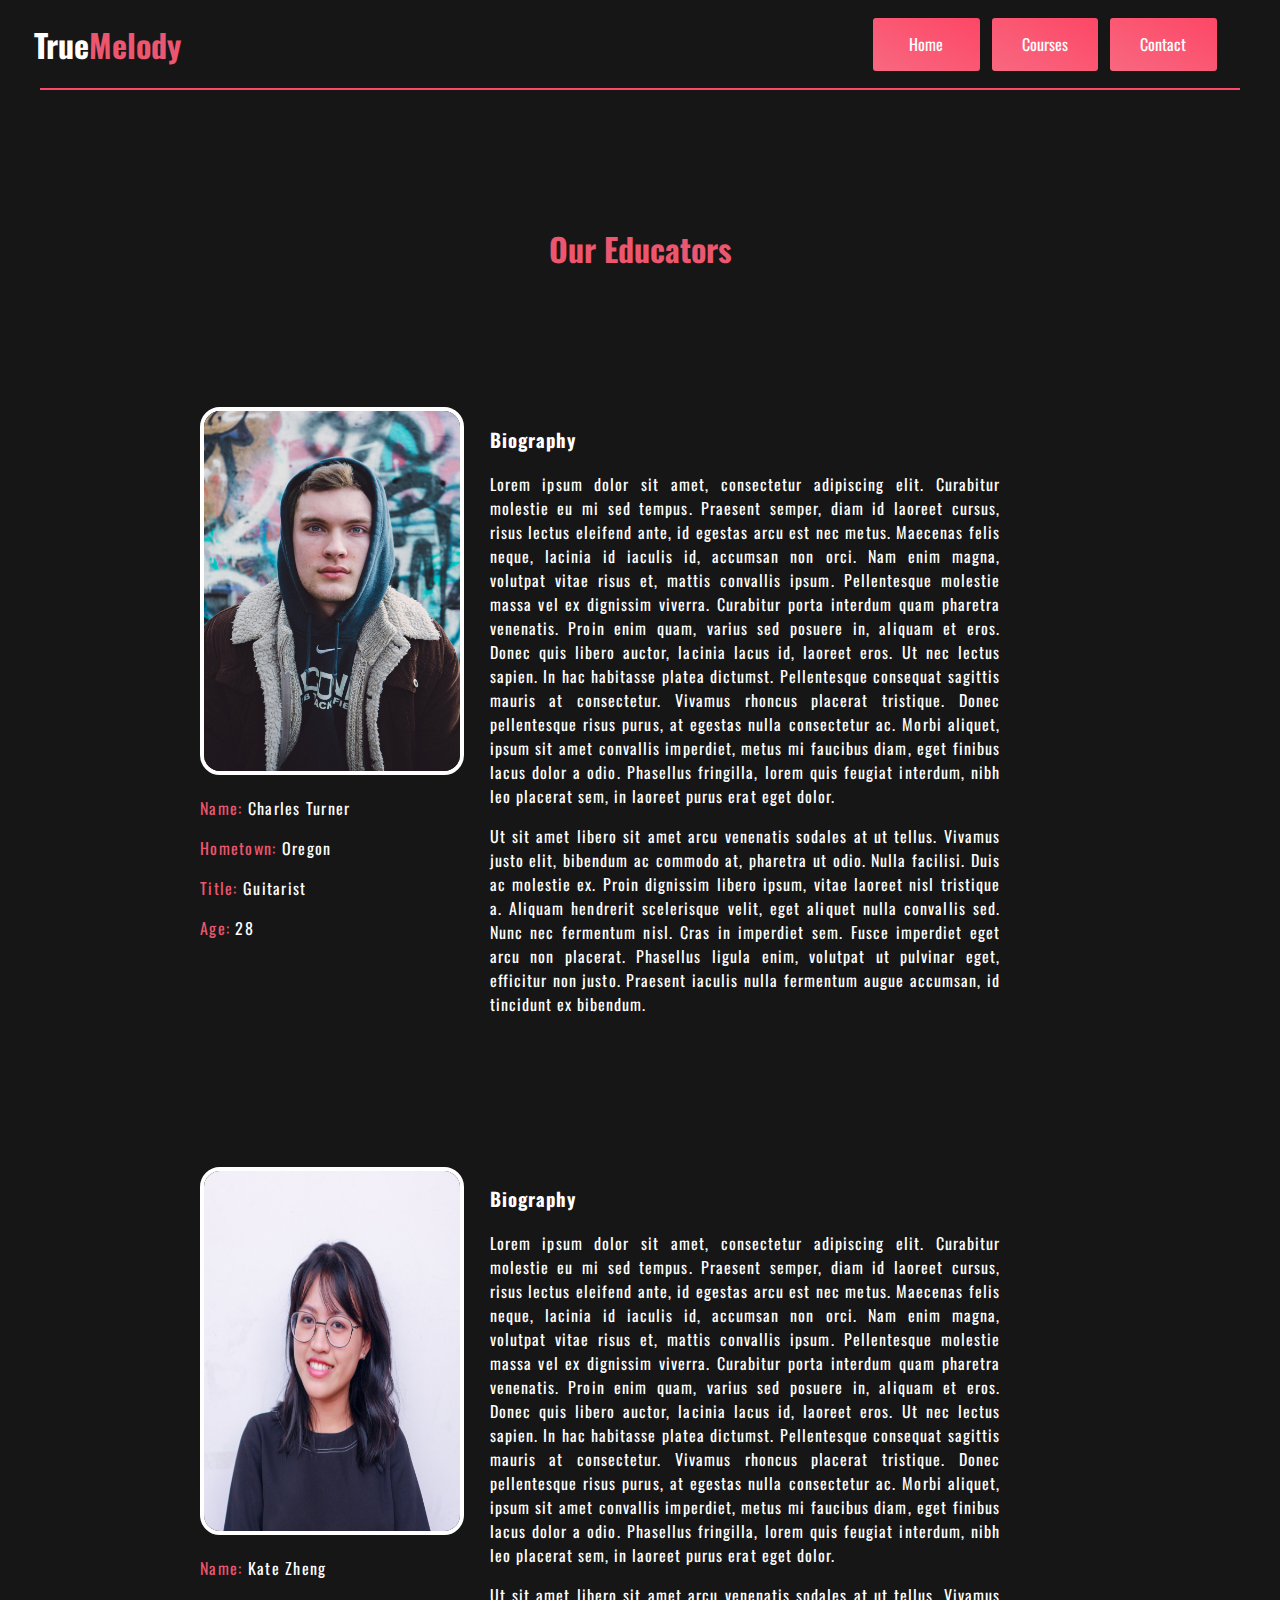
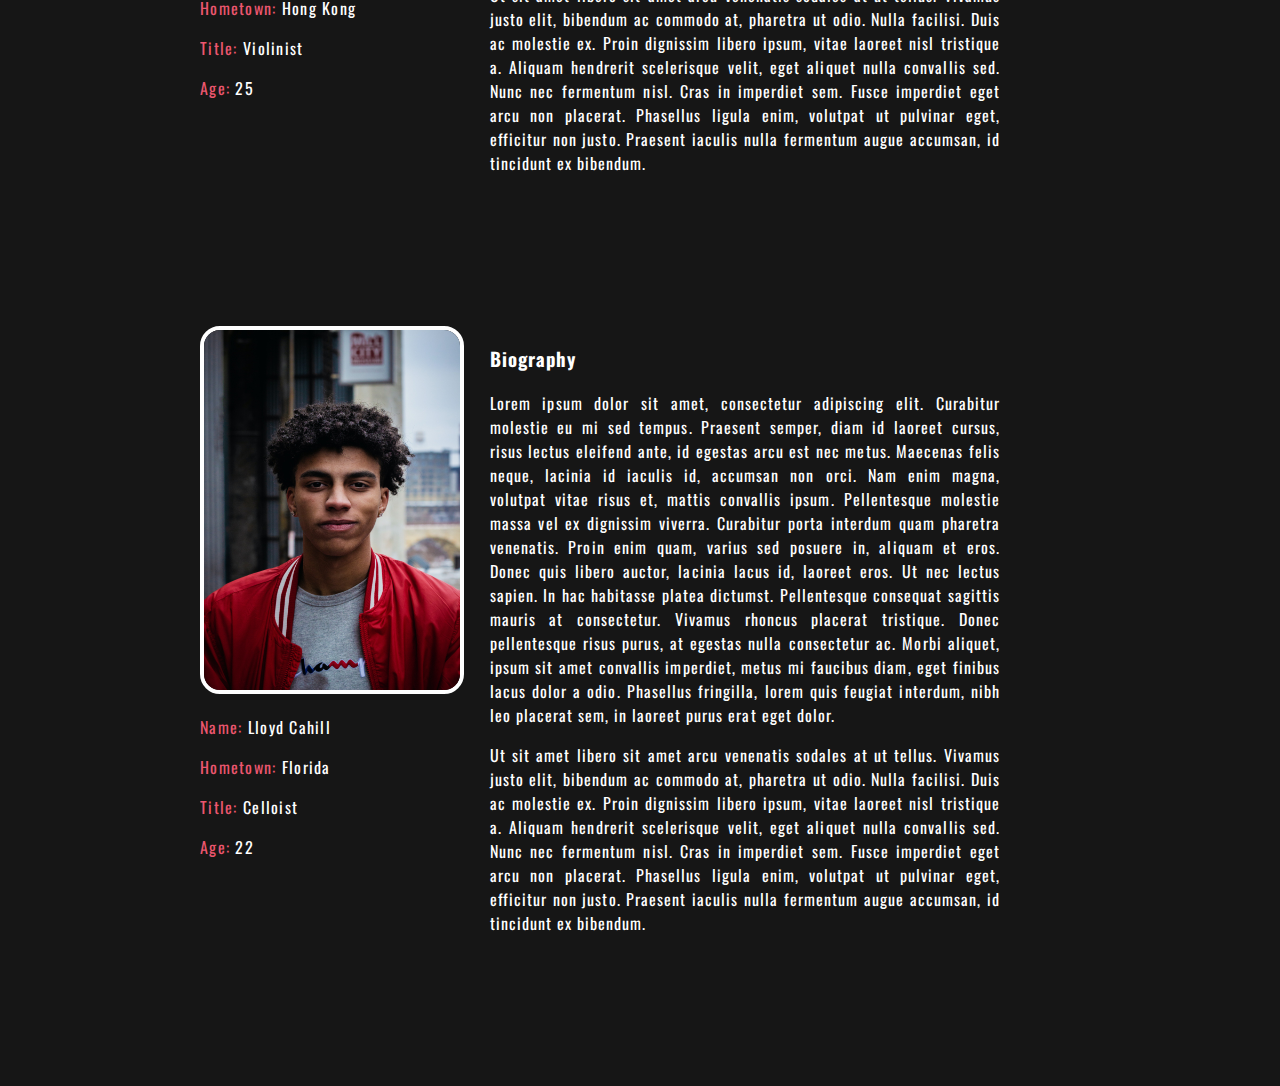
<file: html-css/stringedinstruments.html>
<!DOCTYPE html>
<html lang="en">
<head>
    <meta charset="UTF-8">
    <meta http-equiv="X-UA-Compatible" content="IE=edge">
    <meta name="viewport" content="width=device-width, initial-scale=1.0">
    <link rel="stylesheet" href="instrumenteducators.css">
    <title>Stringed İnstruments</title>
</head>
<body>
    <header class="flex-one">
        <div class="logo">
            <span class="lfirst">True</span><span class="lsecond">Melody</span>
        </div>

        <div class="mobileupperbuttondiv">
            <button class="upperbuttons mddmenu"><p class="mddmenu" style="color: white; font-family: 'Oswald', Arial">Menu</p></button>
            <div class="mddlist">
                <button class="mddbutton"><a href="index.html">Home</a></button>
                <button class="mddbutton"><a href="courses.html">Courses</a></button>
                <button class="mddbutton"><a href="contact.html">Contact</a></button>
            </div>
        </div>
        
        <div class="upperbuttonsdiv">
            <button class="upperbuttons"><a href="index.html">Home</a></button>
            <button onmouseover="ddlist.classList.toggle('ddlistopening')" onmouseout="ddlist.classList.remove('ddlistopening')" class="upperbuttons ddmenu"><a href="courses.html">Courses</a></button>
            <div class="ddlist">
                <button onmouseover="ddlist.classList.add('ddlistopening')" onmouseout="ddlist.classList.remove('ddlistopening')" class="ddbutton"><a href="stringedinstruments.html">Stringed Instruments</a></button>
                <button onmouseover="ddlist.classList.add('ddlistopening')" onmouseout="ddlist.classList.remove('ddlistopening')" class="ddbutton"><a href="percussioninstruments.html">Percussion Instruments</a></button>
                <button onmouseover="ddlist.classList.add('ddlistopening')" onmouseout="ddlist.classList.remove('ddlistopening')" class="ddbutton"><a href="windinstruments.html">Wind Instrument</a></button>
                <button onmouseover="ddlist.classList.add('ddlistopening')" onmouseout="ddlist.classList.remove('ddlistopening')" class="ddbutton"><a href="claviers.html">Claviers</a></button>
            </div>
            <button class="upperbuttons"><a href="contact.html">Contact</a></button>
        </div>
</header>

<h1 class="educatorstitle">Our Educators</h1>

<div class="grid-portfolios">
    <div class="portfolio">
        <div class="leftside">
            <img src="img/pexels-media-1002406-1659216051392.jpeg" alt="Music Teacher">
            <div class="information">
                <p><span style="color: #ec566f;">Name:</span> Charles Turner</p>
                <p><span style="color: #ec566f;">Hometown:</span> Oregon</p>
                <p><span style="color: #ec566f;">Title:</span> Guitarist</p>
                <p><span style="color: #ec566f;">Age:</span> 28</p>
            </div>
        </div>

        <div class="rightside">
            <h3>Biography</h3>

            <p>Lorem ipsum dolor sit amet, consectetur adipiscing elit. Curabitur molestie eu mi sed tempus. Praesent semper, diam id laoreet cursus, risus lectus eleifend ante, id egestas arcu est nec metus. Maecenas felis neque, lacinia id iaculis id, accumsan non orci. Nam enim magna, volutpat vitae risus et, mattis convallis ipsum. Pellentesque molestie massa vel ex dignissim viverra. Curabitur porta interdum quam pharetra venenatis. Proin enim quam, varius sed posuere in, aliquam et eros. Donec quis libero auctor, lacinia lacus id, laoreet eros. Ut nec lectus sapien. In hac habitasse platea dictumst. Pellentesque consequat sagittis mauris at consectetur. Vivamus rhoncus placerat tristique. Donec pellentesque risus purus, at egestas nulla consectetur ac. Morbi aliquet, ipsum sit amet convallis imperdiet, metus mi faucibus diam, eget finibus lacus dolor a odio. Phasellus fringilla, lorem quis feugiat interdum, nibh leo placerat sem, in laoreet purus erat eget dolor.</p>

            <p>Ut sit amet libero sit amet arcu venenatis sodales at ut tellus. Vivamus justo elit, bibendum ac commodo at, pharetra ut odio. Nulla facilisi. Duis ac molestie ex. Proin dignissim libero ipsum, vitae laoreet nisl tristique a. Aliquam hendrerit scelerisque velit, eget aliquet nulla convallis sed. Nunc nec fermentum nisl. Cras in imperdiet sem. Fusce imperdiet eget arcu non placerat. Phasellus ligula enim, volutpat ut pulvinar eget, efficitur non justo. Praesent iaculis nulla fermentum augue accumsan, id tincidunt ex bibendum.</p>

        </div>
    </div>

    <div class="portfolio">
        <div class="leftside">
            <img src="img/pexels-media-1520760-1659216034616.jpeg" alt="Music Teacher">
            <div class="information">
                <p><span style="color: #ec566f;">Name:</span> Kate Zheng</p>
                <p><span style="color: #ec566f;">Hometown:</span> Hong Kong</p>
                <p><span style="color: #ec566f;">Title:</span> Violinist</p>
                <p><span style="color: #ec566f;">Age:</span> 25</p>
            </div>
        </div>

        <div class="rightside">
            <h3>Biography</h3>

            <p>Lorem ipsum dolor sit amet, consectetur adipiscing elit. Curabitur molestie eu mi sed tempus. Praesent semper, diam id laoreet cursus, risus lectus eleifend ante, id egestas arcu est nec metus. Maecenas felis neque, lacinia id iaculis id, accumsan non orci. Nam enim magna, volutpat vitae risus et, mattis convallis ipsum. Pellentesque molestie massa vel ex dignissim viverra. Curabitur porta interdum quam pharetra venenatis. Proin enim quam, varius sed posuere in, aliquam et eros. Donec quis libero auctor, lacinia lacus id, laoreet eros. Ut nec lectus sapien. In hac habitasse platea dictumst. Pellentesque consequat sagittis mauris at consectetur. Vivamus rhoncus placerat tristique. Donec pellentesque risus purus, at egestas nulla consectetur ac. Morbi aliquet, ipsum sit amet convallis imperdiet, metus mi faucibus diam, eget finibus lacus dolor a odio. Phasellus fringilla, lorem quis feugiat interdum, nibh leo placerat sem, in laoreet purus erat eget dolor.</p>

            <p>Ut sit amet libero sit amet arcu venenatis sodales at ut tellus. Vivamus justo elit, bibendum ac commodo at, pharetra ut odio. Nulla facilisi. Duis ac molestie ex. Proin dignissim libero ipsum, vitae laoreet nisl tristique a. Aliquam hendrerit scelerisque velit, eget aliquet nulla convallis sed. Nunc nec fermentum nisl. Cras in imperdiet sem. Fusce imperdiet eget arcu non placerat. Phasellus ligula enim, volutpat ut pulvinar eget, efficitur non justo. Praesent iaculis nulla fermentum augue accumsan, id tincidunt ex bibendum.</p>

        </div>
    </div>

    <div class="portfolio">
        <div class="leftside">
            <img src="img/pexels-media-1681010-1659216022271.jpeg" alt="Music Teacher">
            <div class="information">
                <p><span style="color: #ec566f;">Name:</span> Lloyd Cahill</p>
                <p><span style="color: #ec566f;">Hometown:</span> Florida</p>
                <p><span style="color: #ec566f;">Title:</span> Celloist</p>
                <p><span style="color: #ec566f;">Age:</span> 22</p>
            </div>
        </div>

        <div class="rightside">
            <h3>Biography</h3>

            <p>Lorem ipsum dolor sit amet, consectetur adipiscing elit. Curabitur molestie eu mi sed tempus. Praesent semper, diam id laoreet cursus, risus lectus eleifend ante, id egestas arcu est nec metus. Maecenas felis neque, lacinia id iaculis id, accumsan non orci. Nam enim magna, volutpat vitae risus et, mattis convallis ipsum. Pellentesque molestie massa vel ex dignissim viverra. Curabitur porta interdum quam pharetra venenatis. Proin enim quam, varius sed posuere in, aliquam et eros. Donec quis libero auctor, lacinia lacus id, laoreet eros. Ut nec lectus sapien. In hac habitasse platea dictumst. Pellentesque consequat sagittis mauris at consectetur. Vivamus rhoncus placerat tristique. Donec pellentesque risus purus, at egestas nulla consectetur ac. Morbi aliquet, ipsum sit amet convallis imperdiet, metus mi faucibus diam, eget finibus lacus dolor a odio. Phasellus fringilla, lorem quis feugiat interdum, nibh leo placerat sem, in laoreet purus erat eget dolor.</p>

            <p>Ut sit amet libero sit amet arcu venenatis sodales at ut tellus. Vivamus justo elit, bibendum ac commodo at, pharetra ut odio. Nulla facilisi. Duis ac molestie ex. Proin dignissim libero ipsum, vitae laoreet nisl tristique a. Aliquam hendrerit scelerisque velit, eget aliquet nulla convallis sed. Nunc nec fermentum nisl. Cras in imperdiet sem. Fusce imperdiet eget arcu non placerat. Phasellus ligula enim, volutpat ut pulvinar eget, efficitur non justo. Praesent iaculis nulla fermentum augue accumsan, id tincidunt ex bibendum.</p>

        </div>
    </div>
</div>

<script>
    let ddmenu = document.querySelector(".ddmenu");
    let ddlist = document.querySelector(".ddlist");
    let mddmenu = document.querySelector(".mddmenu");
    let mddlist = document.querySelector(".mddlist");
    let body = document.querySelector("body");

    ddmenu.addEventListener("click", () => {
        ddlist.classList.toggle("ddlistopening");
    });

    body.addEventListener("click", () => {
        ddlist.classList.remove("ddlistopening");
    });

    mddmenu.addEventListener("click", () => {
        mddlist.classList.toggle("mddlistopening");
    });
</script>
</body>
</html>
</file>
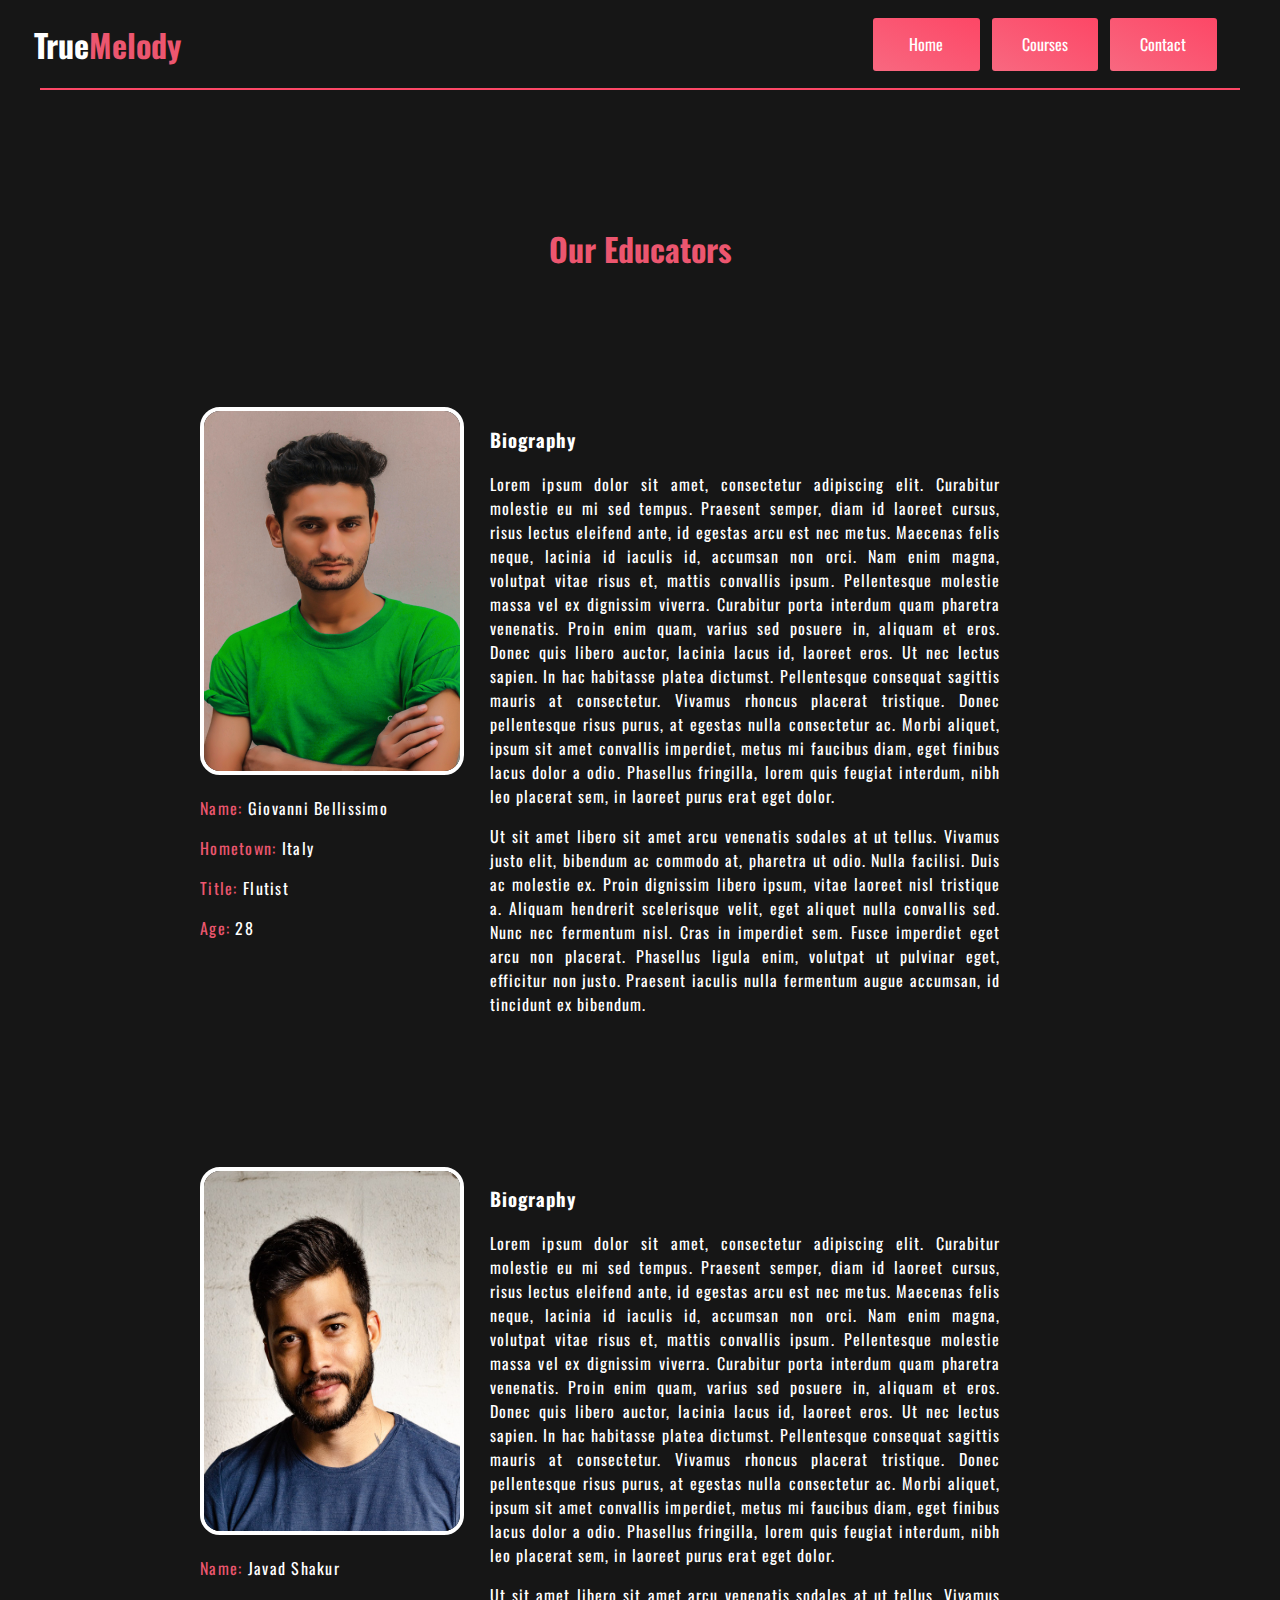
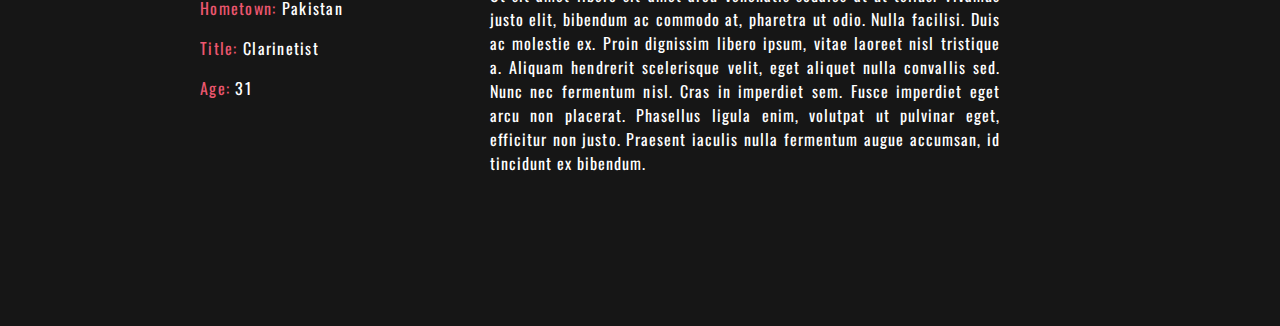
<file: html-css/windinstruments.html>
<!DOCTYPE html>
<html lang="en">
<head>
    <meta charset="UTF-8">
    <meta http-equiv="X-UA-Compatible" content="IE=edge">
    <meta name="viewport" content="width=device-width, initial-scale=1.0">
    <link rel="stylesheet" href="instrumenteducators.css">
    <title>Wind İnstruments</title>
</head>
<body>
    <header class="flex-one">
        <div class="logo">
            <span class="lfirst">True</span><span class="lsecond">Melody</span>
        </div>

        <div class="mobileupperbuttondiv">
            <button class="upperbuttons mddmenu"><p class="mddmenu" style="color: white; font-family: 'Oswald', Arial">Menu</p></button>
            <div class="mddlist">
                <button class="mddbutton"><a href="index.html">Home</a></button>
                <button class="mddbutton"><a href="courses.html">Courses</a></button>
                <button class="mddbutton"><a href="contact.html">Contact</a></button>
            </div>
        </div>
        
        <div class="upperbuttonsdiv">
            <button class="upperbuttons"><a href="index.html">Home</a></button>
            <button onmouseover="ddlist.classList.toggle('ddlistopening')" onmouseout="ddlist.classList.remove('ddlistopening')" class="upperbuttons ddmenu"><a href="courses.html">Courses</a></button>
            <div class="ddlist">
                <button onmouseover="ddlist.classList.add('ddlistopening')" onmouseout="ddlist.classList.remove('ddlistopening')" class="ddbutton"><a href="stringedinstruments.html">Stringed Instruments</a></button>
                <button onmouseover="ddlist.classList.add('ddlistopening')" onmouseout="ddlist.classList.remove('ddlistopening')" class="ddbutton"><a href="percussioninstruments.html">Percussion Instruments</a></button>
                <button onmouseover="ddlist.classList.add('ddlistopening')" onmouseout="ddlist.classList.remove('ddlistopening')" class="ddbutton"><a href="windinstruments.html">Wind Instrument</a></button>
                <button onmouseover="ddlist.classList.add('ddlistopening')" onmouseout="ddlist.classList.remove('ddlistopening')" class="ddbutton"><a href="claviers.html">Claviers</a></button>
            </div>
            <button class="upperbuttons"><a href="contact.html">Contact</a></button>
        </div>
</header>

<h1 class="educatorstitle">Our Educators</h1>

<div class="grid-portfolios">
    <div class="portfolio">
        <div class="leftside">
            <img src="img/pexels-media-997489-1659216066248.jpeg" alt="Music Teacher">
            <div class="information">
                <p><span style="color: #ec566f;">Name:</span> Giovanni Bellissimo</p>
                <p><span style="color: #ec566f;">Hometown:</span> Italy</p>
                <p><span style="color: #ec566f;">Title:</span> Flutist</p>
                <p><span style="color: #ec566f;">Age:</span> 28</p>
            </div>
        </div>

        <div class="rightside">
            <h3>Biography</h3>

            <p>Lorem ipsum dolor sit amet, consectetur adipiscing elit. Curabitur molestie eu mi sed tempus. Praesent semper, diam id laoreet cursus, risus lectus eleifend ante, id egestas arcu est nec metus. Maecenas felis neque, lacinia id iaculis id, accumsan non orci. Nam enim magna, volutpat vitae risus et, mattis convallis ipsum. Pellentesque molestie massa vel ex dignissim viverra. Curabitur porta interdum quam pharetra venenatis. Proin enim quam, varius sed posuere in, aliquam et eros. Donec quis libero auctor, lacinia lacus id, laoreet eros. Ut nec lectus sapien. In hac habitasse platea dictumst. Pellentesque consequat sagittis mauris at consectetur. Vivamus rhoncus placerat tristique. Donec pellentesque risus purus, at egestas nulla consectetur ac. Morbi aliquet, ipsum sit amet convallis imperdiet, metus mi faucibus diam, eget finibus lacus dolor a odio. Phasellus fringilla, lorem quis feugiat interdum, nibh leo placerat sem, in laoreet purus erat eget dolor.</p>

            <p>Ut sit amet libero sit amet arcu venenatis sodales at ut tellus. Vivamus justo elit, bibendum ac commodo at, pharetra ut odio. Nulla facilisi. Duis ac molestie ex. Proin dignissim libero ipsum, vitae laoreet nisl tristique a. Aliquam hendrerit scelerisque velit, eget aliquet nulla convallis sed. Nunc nec fermentum nisl. Cras in imperdiet sem. Fusce imperdiet eget arcu non placerat. Phasellus ligula enim, volutpat ut pulvinar eget, efficitur non justo. Praesent iaculis nulla fermentum augue accumsan, id tincidunt ex bibendum.</p>

        </div>
    </div>

    <div class="portfolio">
        <div class="leftside">
            <img src="img/pexels-italo-melo-2379005.jpg" alt="Music Teacher">
            <div class="information">
                <p><span style="color: #ec566f;">Name:</span> Javad Shakur</p>
                <p><span style="color: #ec566f;">Hometown:</span> Pakistan</p>
                <p><span style="color: #ec566f;">Title:</span> Clarinetist</p>
                <p><span style="color: #ec566f;">Age:</span> 31</p>
            </div>
        </div>

        <div class="rightside">
            <h3>Biography</h3>

            <p>Lorem ipsum dolor sit amet, consectetur adipiscing elit. Curabitur molestie eu mi sed tempus. Praesent semper, diam id laoreet cursus, risus lectus eleifend ante, id egestas arcu est nec metus. Maecenas felis neque, lacinia id iaculis id, accumsan non orci. Nam enim magna, volutpat vitae risus et, mattis convallis ipsum. Pellentesque molestie massa vel ex dignissim viverra. Curabitur porta interdum quam pharetra venenatis. Proin enim quam, varius sed posuere in, aliquam et eros. Donec quis libero auctor, lacinia lacus id, laoreet eros. Ut nec lectus sapien. In hac habitasse platea dictumst. Pellentesque consequat sagittis mauris at consectetur. Vivamus rhoncus placerat tristique. Donec pellentesque risus purus, at egestas nulla consectetur ac. Morbi aliquet, ipsum sit amet convallis imperdiet, metus mi faucibus diam, eget finibus lacus dolor a odio. Phasellus fringilla, lorem quis feugiat interdum, nibh leo placerat sem, in laoreet purus erat eget dolor.</p>

            <p>Ut sit amet libero sit amet arcu venenatis sodales at ut tellus. Vivamus justo elit, bibendum ac commodo at, pharetra ut odio. Nulla facilisi. Duis ac molestie ex. Proin dignissim libero ipsum, vitae laoreet nisl tristique a. Aliquam hendrerit scelerisque velit, eget aliquet nulla convallis sed. Nunc nec fermentum nisl. Cras in imperdiet sem. Fusce imperdiet eget arcu non placerat. Phasellus ligula enim, volutpat ut pulvinar eget, efficitur non justo. Praesent iaculis nulla fermentum augue accumsan, id tincidunt ex bibendum.</p>

        </div>
    </div>

</div>


</div>

<script>
    let ddmenu = document.querySelector(".ddmenu");
    let ddlist = document.querySelector(".ddlist");
    let mddmenu = document.querySelector(".mddmenu");
    let mddlist = document.querySelector(".mddlist");
    let body = document.querySelector("body");

    ddmenu.addEventListener("click", () => {
        ddlist.classList.toggle("ddlistopening");
    });

    body.addEventListener("click", () => {
        ddlist.classList.remove("ddlistopening");
    });

    mddmenu.addEventListener("click", () => {
        mddlist.classList.toggle("mddlistopening");
    });
</script>
</body>
</html>
</file>
<file: html-css/index.css>
@import url('https://fonts.googleapis.com/css2?family=Oswald:wght@200;300;400&display=swap');

body{
    margin: 0 auto;
    background-color: #161616;
    max-width: 1200px;
    box-sizing: border-box;
}

.backline{
    position: absolute;
    display: block;
    background-image: linear-gradient(to top right, #f86880, #fd4766);
    width: 8vw;
    height: 100vh;
    z-index: -1000000;
    left: 50%;
}

.flex-one{
    /*border-bottom: 2px;
    border-bottom-style: solid;
    border-image: linear-gradient(#f86880, #fd4766) 1 100;*/
    display: flex;
    place-content: space-between;
    align-items: center;
    padding: 1.5vh 1.5vw;
}

.logo{
    font-family: "Oswald", Arial;
    font-weight: bold;
    font-size: 2em;
    margin-left: -2vw;
}

.lfirst{
    color:white;
}

.lsecond{
    color: #ec566f;
}

.upperbuttonsdiv{
    position: relative;
}

.mobileupperbuttondiv{
    position: relative;
    display: none;
}

.upperbuttons, .ddbutton, .mddbutton{
    border: none;
    background-image: linear-gradient(to top right, #f86880, #fd4766);
    height: 4em;
    width: 8em;
    margin: 4px;
    border-radius: 3px;
    cursor: pointer;
    transition: 0.3s;
}

.upperbuttons a{
    font-family: "Oswald", Arial;
    text-decoration: none;
    color: white;
    font-size: 1rem;
}

.upperbuttons:hover{
    transform: scale(1.05);
}

.ddbutton{
    display: block;
    position: relative;
    left: 103%;
}

.ddbutton > a{
    text-decoration: none;
    color: white;
    font-family: "Oswald", Arial;
    font-size: 1rem;
}

.mddbutton > a{
    text-decoration: none;
    color: white;
    font-family: "Oswald", Arial;
    font-size: 1rem;
}

.ddbutton:hover{
    transform: scale(1.05);
}

.ddlist{
    position: absolute;
    transform: scaleY(0);
    transform-origin: top;
    transition: 0.3s;
}

.mddlist{
    position: absolute;
    transform: scaleY(0);
    transform-origin: top;
    transition: 0.3s;
}

.ddlistopening{
    transform: scaleY(1);
}

.mddlistopening{
    transform: scaleY(1);
}


.flex-two{
    display: flex;
    place-content: space-around;
    align-items: center;
}

.leftsection{
    margin-top: 10vh;    
    width:40vw;
    height: 70vh;
    /*border: 4px solid white;*/
    overflow: hidden;
}

.lsleftupperstring{
    font-family: "Oswald", Arial;
    font-size: 2.5rem;
    text-align: right;
    color: white;

}

.lsleftdownstring{
    font-family: "Oswald", Arial;
    font-size: 1.2rem;
    text-align: right;
    color: white;
}

.learnmorebutton{
    display: block;
    margin-left: auto;
    margin-right: auto;
    padding: 2vh 4vw;
    font-family: "Oswald", Arial;
    font-size: 1.1rem;
    background-image: linear-gradient(to top right, #f86880, #fd4766);
    color: white;
    cursor: pointer;
    border-radius: 50px;
}

.learnmorebutton:hover{
    transform: scale(1.05);
}

.rightsection{
    display: flex;
    place-content: space-between;
    margin-top: 10vh;
    width:40vw;
    height: 70vh;
    /*border: 4px solid white;*/
}

.rightsection > img{
    margin-top: 20vh;
    width: 20vw;
    height: 40vh;
    border-radius: 10px;
}

.rightsectionrightside{
    margin-top: 23vh;
    margin-left: 2vw;
    margin-right: 2vw;
}

.rsrightstring{
    font-family: "Oswald", Arial;
    font-size: 1.1rem;
    text-align: left;
    color: white;
}

.gotooffersbutton{
    display: inline-block;
    padding: 2vh 2vw;
    font-family: "Oswald", Arial;
    font-size: 1.1rem;
    background-image: linear-gradient(to top right, #f86880, #fd4766);
    text-align: center;
    border-radius: 50px;
    cursor: pointer;
}

.gotooffersbutton:hover{
    transform: scale(1.05);
}

@media screen and (max-width: 768px){
    .backline{
        display: none;
    }

    .mobileupperbuttondiv{
        display: block;
    }

    .upperbuttonsdiv{
        display: none;
    }

    .flex-two{
        flex-direction: column-reverse;
    }

    .leftsection{
        overflow: visible;
        width: 80vw;
        margin-top: 2vh;
    }

    .lsleftupperstring{
        text-align: justify;
        font-size: 2rem;
    }

    .lsleftdownstring{
        text-align: justify;
        font-size: 1rem;
    }

    .learnmorebutton{
        padding: 3vh 8vw;
    }

    .rightsection{
        width: 80vw;
        margin-top: 5vh;
    }

    .rightsection > img{
        width: 35vw;
    }

    .gotooffersbutton{
        display: block;
        margin-left: auto;
        margin-right: auto;
        padding: 3vh 6vw;
    }
}
</file>
<file: html-css/instrumenteducators.css>
@import url('https://fonts.googleapis.com/css2?family=Oswald:wght@200;300;400&display=swap');

body{
    margin: 0 auto;
    background-color: #161616;
    max-width: 1200px;
    box-sizing: border-box;
}

.flex-one{
    border-bottom: 2px;
    border-bottom-style: solid;
    border-image: linear-gradient(#f86880, #fd4766) 1 100;
    display: flex;
    place-content: space-between;
    align-items: center;
    padding: 1.5vh 1.5vw;
}

.logo{
    font-family: "Oswald", Arial;
    font-weight: bold;
    font-size: 2em;
    margin-left: -2vw;
}

.lfirst{
    color:white;
}

.lsecond{
    color: #ec566f;
}

.upperbuttonsdiv{
    position: relative;
}

.mobileupperbuttondiv{
    position: relative;
    display: none;
}

.upperbuttons, .ddbutton, .mddbutton{
    border: none;
    background-image: linear-gradient(to top right, #f86880, #fd4766);
    height: 4em;
    width: 8em;
    margin: 4px;
    border-radius: 3px;
    cursor: pointer;
    transition: 0.3s;
}

.upperbuttons a{
    font-family: "Oswald", Arial;
    text-decoration: none;
    color: white;
    font-size: 1rem;
}

.upperbuttons:hover{
    transform: scale(1.05);
}

.ddbutton{
    display: block;
    position: relative;
    left: 103%;
}

.ddbutton > a{
    text-decoration: none;
    color: white;
    font-family: "Oswald", Arial;
    font-size: 1rem;
}

.mddbutton > a{
    text-decoration: none;
    color: white;
    font-family: "Oswald", Arial;
    font-size: 1rem;
}

.ddbutton:hover{
    transform: scale(1.05);
}

.ddlist{
    position: absolute;
    transform: scaleY(0);
    transform-origin: top;
    transition: 0.3s;
}

.mddlist{
    position: absolute;
    transform: scaleY(0);
    transform-origin: top;
    transition: 0.3s;
}

.ddlistopening{
    transform: scaleY(1);
}

.mddlistopening{
    transform: scaleY(1);
}

.educatorstitle{
    text-align: center;
    font-family: "Oswald", Arial;
    color: #ec566f;
    margin-top: 15vh;
    margin-bottom: 10vh;
}

.grid-portfolios{
    display: grid;
    grid-template-columns: repeat(8, 12.5vw);
    grid-template-rows: repeat(35vh, 1fr);
    margin-top: 15vh;
    font-family: "Oswald", Arial;
    text-align: justify;
    letter-spacing: 0.1vw;
}

.portfolio{
    grid-column: 2 / span 5;
    display: flex;
    place-content: space-around;
    overflow: hidden;
    color:white;
    margin-bottom: 15vh;
}

img{
    display: inline-block;
    width: 20vw;
    height: 40vh;
    border-radius: 20px;
    border: 4px solid white;

}

.rightside{
    width: 48vw;
    letter-spacing: 0.08vw;
    margin-left: 2vw;
}

@media screen and (max-width: 768px){
    .mobileupperbuttondiv{
        display: block;
    }

    .upperbuttonsdiv{
        display: none;
    }

    .grid-portfolios{
        grid-template-columns: repeat(10, 10vw);
    }

    .portfolio{
        grid-column: 2 / span 7;
    }

    img{
        width: 32vw;
    }

    .rightside{
        font-size: 0.85rem;
    }
}
</file>
<file: html-css/contact.css>
@import url('https://fonts.googleapis.com/css2?family=Oswald:wght@200;300;400&display=swap');

body{
    margin: 0 auto;
    background-color: #161616;
    max-width: 1200px;
    box-sizing: border-box;
}

.flex-one{
    border-bottom: 2px;
    border-bottom-style: solid;
    border-image: linear-gradient(#f86880, #fd4766) 1 100;
    display: flex;
    place-content: space-between;
    align-items: center;
    padding: 1.5vh 1.5vw;
}

.logo{
    font-family: "Oswald", Arial;
    font-weight: bold;
    font-size: 2em;
    margin-left: -2vw;
}

.lfirst{
    color:white;
}

.lsecond{
    color: #ec566f;
}

.upperbuttonsdiv{
    position: relative;
}

.mobileupperbuttondiv{
    position: relative;
    display: none;
}

.upperbuttons, .ddbutton, .mddbutton{
    border: none;
    background-image: linear-gradient(to top right, #f86880, #fd4766);
    height: 4em;
    width: 8em;
    margin: 4px;
    border-radius: 3px;
    cursor: pointer;
    transition: 0.3s;
}

.upperbuttons a{
    font-family: "Oswald", Arial;
    text-decoration: none;
    color: white;
    font-size: 1rem;
}

.upperbuttons:hover{
    transform: scale(1.05);
}

.ddbutton{
    display: block;
    position: relative;
    left: 103%;
}

.ddbutton > a{
    text-decoration: none;
    color: white;
    font-family: "Oswald", Arial;
    font-size: 1rem;
}

.mddbutton > a{
    text-decoration: none;
    color: white;
    font-family: "Oswald", Arial;
    font-size: 1rem;
}

.ddbutton:hover{
    transform: scale(1.05);
}

.ddlist{
    position: absolute;
    transform: scaleY(0);
    transform-origin: top;
    transition: 0.3s;
}

.mddlist{
    position: absolute;
    transform: scaleY(0);
    transform-origin: top;
    transition: 0.3s;
}

.ddlistopening{
    transform: scaleY(1);
}

.mddlistopening{
    transform: scaleY(1);
}

h1{
    margin-top: 15vh;
    font-family: "Oswald", Arial;
    color: #ec566f;
}

.contact{
    margin-top: 15vh;
    margin-bottom: 10vh;
    color: white;
    font-family: "Oswald", Arial;
    font-size: 1.5rem;
}

.map{
    margin-bottom: 10vh;
}

.contactform{
    font-family: "Oswald";
    font-size: 1.3rem;

}

form > *{
    margin-bottom: 2vh;
}

form > p{
    font-size: 1.8rem;
    color: #ec566f;
}

form > input{
    font-family: "Oswald", Arial;
    border-radius: 3px;
}

form > input:nth-of-type(1){
    width: 100px;
}

form > input:nth-of-type(2){
    width: 182px;
}

label{
    position: relative;
    width: 20px;
    color: #ec566f;
}

textarea{
    margin-top: 2vh;
    width: 50vw;
    height: 35vh;
    border-radius: 3px;
    font-family: "Oswald", Arial;
}

form > input:nth-of-type(3){
    background-image: linear-gradient(to top right, #f86880, #fd4766);
    color: white;
    font-family: "Oswald", Arial;
    font-size: 1.5rem;
    padding: 2vh 3vw;
    border-radius: 50px;

}

form > input:nth-of-type(3):hover{
    transform: scale(1.05);
}

@media screen and (max-width: 768px){
    .mobileupperbuttondiv{
        display: block;
    }

    .upperbuttonsdiv{
        display: none;
    }

    .contact{
        font-size: 1.3rem;
    }

    textarea{
        width: 70vw;
    }

    form > input:nth-of-type(3){
        padding: 2vh 7vw;
    }
}
</file>
<file: html-css/courses.css>
@import url('https://fonts.googleapis.com/css2?family=Oswald:wght@200;300;400&display=swap');

body{
    margin: 0 auto;
    background-color: #161616;
    max-width: 1200px;
    box-sizing: border-box;
}

.flex-one{
    /*border-bottom: 2px;
    border-bottom-style: solid;
    border-image: linear-gradient(#f86880, #fd4766) 1 100;*/
    display: flex;
    place-content: space-between;
    align-items: center;
    padding: 1.5vh 1.5vw;
}

.logo{
    font-family: "Oswald", Arial;
    font-weight: bold;
    font-size: 2em;
    margin-left: -2vw;
}

.lfirst{
    color:white;
}

.lsecond{
    color: #ec566f;
}

.upperbuttonsdiv{
    position: relative;
}

.mobileupperbuttondiv{
    position: relative;
    display: none;
}

.upperbuttons, .ddbutton, .mddbutton{
    border: none;
    background-image: linear-gradient(to top right, #f86880, #fd4766);
    height: 4em;
    width: 8em;
    margin: 4px;
    border-radius: 3px;
    cursor: pointer;
    transition: 0.3s;
}

.upperbuttons a{
    font-family: "Oswald", Arial;
    text-decoration: none;
    color: white;
    font-size: 1rem;
}

.upperbuttons:hover{
    transform: scale(1.05);
}

.ddbutton{
    display: block;
    position: relative;
    left: 103%;
}

.ddbutton > a{
    text-decoration: none;
    color: white;
    font-family: "Oswald", Arial;
    font-size: 1rem;
}

.mddbutton > a{
    text-decoration: none;
    color: white;
    font-family: "Oswald", Arial;
    font-size: 1rem;
}

.ddbutton:hover{
    transform: scale(1.05);
}

.ddlist{
    position: absolute;
    transform: scaleY(0);
    transform-origin: top;
    transition: 0.3s;
}

.mddlist{
    position: absolute;
    transform: scaleY(0);
    transform-origin: top;
    transition: 0.3s;
}

.ddlistopening{
    transform: scaleY(1);
}

.mddlistopening{
    transform: scaleY(1);
}

.coursetypes{
    margin: 15vh;

}

.coursetypes img{
    display: block;
    width:50vw;
    height: 50vh;
    margin-left: auto;
    margin-right: auto;
}

.coursetypes h1{
    text-align: center;
}

.coursetypes h1 a{
    text-decoration: none;
    font-family: "Oswald", Arial;
    color: #ec566f;
}

.coursetypes h1:hover{
    transform: scale(1.05);
}

@media screen and (max-width: 768px){
    .mobileupperbuttondiv{
        display: block;
    }

    .upperbuttonsdiv{
        display: none;
    }
}
</file>
